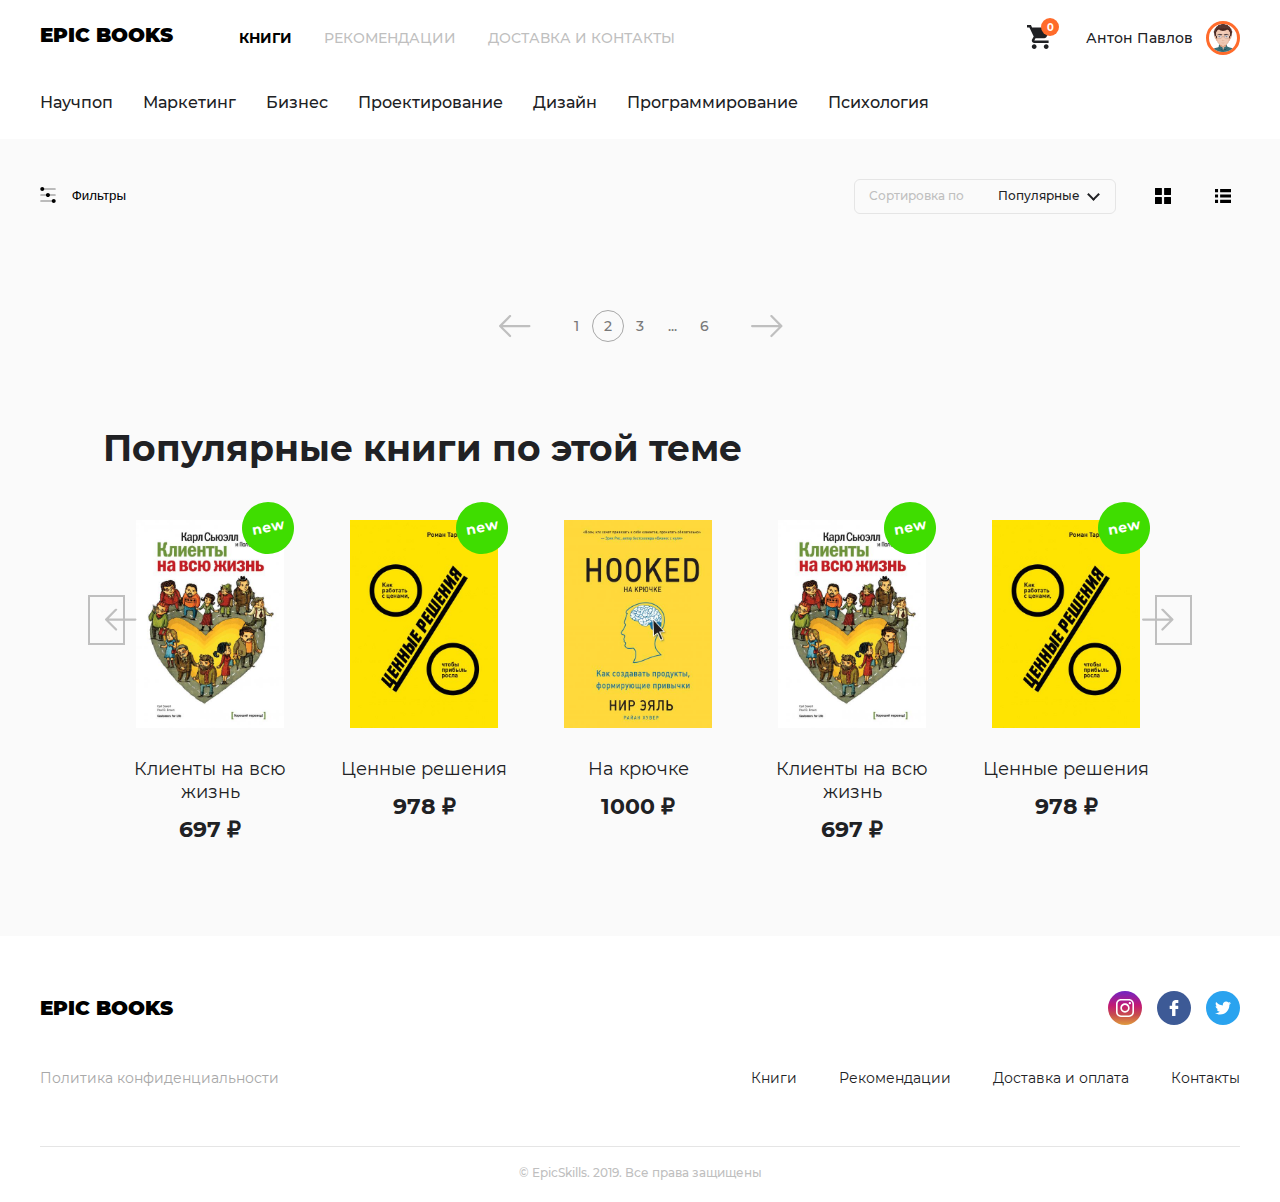
<file: index.html>
<!DOCTYPE html>
<html class="no-js  page" lang="ru">
  <!-- Для показа мод. окна дописать на html класс js-modal-open и дописать на нужное мод. окно класс modal--open-->
  <head>
    <meta charset="utf-8">
    <meta name="viewport" content="width=device-width, initial-scale=1">
    <meta name="format-detection" content="telephone=no">
    <meta name="format-detection" content="date=no">
    <meta name="format-detection" content="address=no">
    <meta name="format-detection" content="email=no">
    <meta content="notranslate" name="google">
    <meta name="theme-color" content="#000">
    <meta name="msapplication-navbutton-color" content="#000">
    <meta name="apple-mobile-web-app-status-bar-style" content="#000">
    <title>Каталог</title>
    <meta name="description" content="">
    <link rel="stylesheet" href="css/style.css">
    <script>
      document.querySelector('html').classList.replace('no-js', 'js');
      'ontouchstart'in window ? document.querySelector('html').classList.add('touch') : document.querySelector('html').classList.add('no-touch');
    </script>
  </head>
  <body>
    <noscript>У вас отключен JavaScript. Это пугает.</noscript>
    <div style="display:none">
      <svg xmlns="http://www.w3.org/2000/svg" xmlns:xlink="http://www.w3.org/1999/xlink">
        <symbol id="arrow-left">
          <path d="M10.274.292a1.112 1.112 0 0 1 1.587 0 1.12 1.12 0 0 1 0 1.571L3.814 9.91h26.554c.619 0 1.127.492 1.127 1.111s-.508 1.127-1.127 1.127H3.814l8.047 8.032c.429.444.429 1.159 0 1.587a1.112 1.112 0 0 1-1.587 0L.322 11.815a1.12 1.12 0 0 1 0-1.571L10.274.292z"/>
        </symbol>
        <symbol id="arrow-right">
          <path d="M21.205.291a1.112 1.112 0 0 0-1.587 0 1.12 1.12 0 0 0 0 1.571l8.047 8.047H1.111A1.106 1.106 0 0 0 0 11.021c0 .619.492 1.127 1.111 1.127h26.554l-8.047 8.032c-.429.444-.429 1.159 0 1.587a1.112 1.112 0 0 0 1.587 0l9.952-9.952a1.093 1.093 0 0 0 0-1.571L21.205.291z"/>
        </symbol>
        <symbol id="cart">
          <path d="M7.2 19.2c-1.32 0-2.4 1.08-2.4 2.4 0 1.32 1.08 2.4 2.4 2.4 1.32 0 2.4-1.08 2.4-2.4 0-1.32-1.08-2.4-2.4-2.4zM0 0v2.4h2.4l4.32 9.12-1.68 2.88c-.12.36-.24.84-.24 1.2 0 1.32 1.08 2.4 2.4 2.4h14.4v-2.4H7.68c-.12 0-.24-.12-.24-.24v-.12l1.08-2.04h8.88c.96 0 1.68-.48 2.04-1.2l4.32-7.8c.24-.24.24-.36.24-.6 0-.72-.48-1.2-1.2-1.2H5.04L3.96 0H0zm19.2 19.2c-1.32 0-2.4 1.08-2.4 2.4 0 1.32 1.08 2.4 2.4 2.4 1.32 0 2.4-1.08 2.4-2.4 0-1.32-1.08-2.4-2.4-2.4z"/>
        </symbol>
        <symbol id="close" viewBox="0 0 212.982 212.982">
          <path d="M131.804 106.491l75.936-75.936c6.99-6.99 6.99-18.323 0-25.312-6.99-6.99-18.322-6.99-25.312 0L106.491 81.18 30.554 5.242c-6.99-6.99-18.322-6.99-25.312 0-6.989 6.99-6.989 18.323 0 25.312l75.937 75.936-75.937 75.937c-6.989 6.99-6.989 18.323 0 25.312 6.99 6.99 18.322 6.99 25.312 0l75.937-75.937 75.937 75.937c6.989 6.99 18.322 6.99 25.312 0 6.99-6.99 6.99-18.322 0-25.312l-75.936-75.936z" fill-rule="evenodd" clip-rule="evenodd"/>
        </symbol>
        <symbol id="filter" viewBox="0 0 56 56">
          <path d="M41.08 48H2a1 1 0 1 0 0 2h39.08c.488 3.387 3.401 6 6.92 6 3.859 0 7-3.14 7-7s-3.141-7-7-7c-3.519 0-6.432 2.613-6.92 6zM20.695 27H2a1 1 0 1 0 0 2h18.632c.396 3.602 3.456 6.414 7.161 6.414s6.765-2.812 7.161-6.414H54a1 1 0 1 0 0-2H34.891c-.577-3.4-3.536-6-7.098-6s-6.521 2.6-7.098 6zM8 0C4.141 0 1 3.14 1 7s3.141 7 7 7c3.519 0 6.432-2.613 6.92-6H54a1 1 0 1 0 0-2H14.92C14.432 2.613 11.519 0 8 0z"/>
        </symbol>
        <symbol id="icon-facebook" viewBox="0 0 32 59">
          <path d="M30.795-.176L23.12-.188c-8.623 0-14.196 5.717-14.196 14.566v6.716H1.207c-.667 0-1.207.54-1.207 1.208v9.73c0 .667.54 1.207 1.207 1.207h7.717v24.554c0 .667.54 1.207 1.207 1.207H20.2c.667 0 1.207-.54 1.207-1.207V33.24h9.023c.667 0 1.207-.54 1.207-1.207l.003-9.73a1.209 1.209 0 0 0-1.207-1.208h-9.026v-5.693c0-2.736.652-4.126 4.216-4.126l5.17-.001c.667 0 1.207-.541 1.207-1.207V1.03c0-.665-.54-1.205-1.205-1.207z"/>
        </symbol>
        <symbol id="icon-instagram" viewBox="0 0 169.063 169.063">
          <path d="M122.406 0H46.654C20.929 0 0 20.93 0 46.655v75.752c0 25.726 20.929 46.655 46.654 46.655h75.752c25.727 0 46.656-20.93 46.656-46.655V46.655C169.063 20.93 148.133 0 122.406 0zm31.657 122.407c0 17.455-14.201 31.655-31.656 31.655H46.654C29.2 154.063 15 139.862 15 122.407V46.655C15 29.201 29.2 15 46.654 15h75.752c17.455 0 31.656 14.201 31.656 31.655v75.752z"/>
          <path d="M84.531 40.97c-24.021 0-43.563 19.542-43.563 43.563 0 24.02 19.542 43.561 43.563 43.561s43.563-19.541 43.563-43.561c0-24.021-19.542-43.563-43.563-43.563zm0 72.123c-15.749 0-28.563-12.812-28.563-28.561 0-15.75 12.813-28.563 28.563-28.563s28.563 12.813 28.563 28.563c0 15.749-12.814 28.561-28.563 28.561zm45.39-84.842c-2.89 0-5.729 1.17-7.77 3.22a11.053 11.053 0 0 0-3.23 7.78c0 2.891 1.18 5.73 3.23 7.78 2.04 2.04 4.88 3.22 7.77 3.22 2.9 0 5.73-1.18 7.78-3.22 2.05-2.05 3.22-4.89 3.22-7.78 0-2.9-1.17-5.74-3.22-7.78-2.04-2.05-4.88-3.22-7.78-3.22z"/>
        </symbol>
        <symbol id="icon-twitter" viewBox="0 0 612 612">
          <path d="M612 116.258a250.714 250.714 0 0 1-72.088 19.772c25.929-15.527 45.777-40.155 55.184-69.411-24.322 14.379-51.169 24.82-79.775 30.48-22.907-24.437-55.49-39.658-91.63-39.658-69.334 0-125.551 56.217-125.551 125.513 0 9.828 1.109 19.427 3.251 28.606-104.326-5.24-196.835-55.223-258.75-131.174-10.823 18.51-16.98 40.078-16.98 63.101 0 43.559 22.181 81.993 55.835 104.479a125.556 125.556 0 0 1-56.867-15.756v1.568c0 60.806 43.291 111.554 100.693 123.104-10.517 2.83-21.607 4.398-33.08 4.398-8.107 0-15.947-.803-23.634-2.333 15.985 49.907 62.336 86.199 117.253 87.194-42.947 33.654-97.099 53.655-155.916 53.655-10.134 0-20.116-.612-29.944-1.721 55.567 35.681 121.536 56.485 192.438 56.485 230.948 0 357.188-191.291 357.188-357.188l-.421-16.253c24.666-17.593 46.005-39.697 62.794-64.861z"/>
        </symbol>
        <symbol id="list" viewBox="0 0 209 209">
          <path d="M0 84.5h40v40H0zm0-70.25h40v40H0zm0 140.5h40v40H0zM67 84.5h142v40H67zm0-70.25h142v40H67zm0 140.5h142v40H67z"/>
        </symbol>
        <symbol id="minus" viewBox="0 0 24 24">
          <path d="M24 11c0-.6-.4-1-1-1H1c-.6 0-1 .4-1 1v2c0 .6.4 1 1 1h22c.6 0 1-.4 1-1v-2z"/>
        </symbol>
        <symbol id="plus" viewBox="0 0 24 24">
          <path d="M23 10h-8.5c-.3 0-.5-.2-.5-.5V1c0-.6-.4-1-1-1h-2c-.6 0-1 .4-1 1v8.5c0 .3-.2.5-.5.5H1c-.6 0-1 .4-1 1v2c0 .6.4 1 1 1h8.5c.3 0 .5.2.5.5V23c0 .6.4 1 1 1h2c.6 0 1-.4 1-1v-8.5c0-.3.2-.5.5-.5H23c.6 0 1-.4 1-1v-2c0-.6-.4-1-1-1z"/>
        </symbol>
        <symbol id="search" viewBox="0 0 56.966 56.966">
          <path d="M55.146 51.887L41.588 37.786A22.926 22.926 0 0 0 46.984 23c0-12.682-10.318-23-23-23s-23 10.318-23 23 10.318 23 23 23c4.761 0 9.298-1.436 13.177-4.162l13.661 14.208c.571.593 1.339.92 2.162.92.779 0 1.518-.297 2.079-.837a3.004 3.004 0 0 0 .083-4.242zM23.984 6c9.374 0 17 7.626 17 17s-7.626 17-17 17-17-7.626-17-17 7.626-17 17-17z"/>
        </symbol>
        <symbol id="star-half" viewBox="0 0 475.075 454">
          <path d="M223.541 12.61l-64.233 129.905-143.322 20.839C5.33 165.068 0 169.445 0 176.488c0 3.999 2.38 8.567 7.135 13.706l103.923 101.064L86.507 434.01c-.381 2.67-.571 4.572-.571 5.716 0 3.997.999 7.371 2.996 10.136 1.999 2.759 4.995 4.138 8.993 4.138 3.426 0 7.233-1.133 11.42-3.426l128.19-67.382V.902c-5.709 0-10.37 3.9-13.994 11.708z" fill="#ff6b2b"/>
          <path d="M251.526 12.61l64.233 129.905 143.322 20.839c10.656 1.714 15.986 6.09 15.986 13.134 0 3.999-2.38 8.567-7.135 13.706L364.01 291.258l24.55 142.752c.381 2.67.571 4.572.571 5.716 0 3.997-.999 7.37-2.996 10.136-1.999 2.759-4.995 4.138-8.993 4.138-3.426 0-7.233-1.133-11.42-3.426l-128.19-67.382V.902c5.71 0 10.37 3.9 13.994 11.708z" fill="#d6d6d6"/>
        </symbol>
        <symbol id="star" viewBox="0 0 475.075 454">
          <path d="M475.075 176.487c0-7.043-5.328-11.42-15.992-13.135l-143.317-20.838-64.237-129.906C247.915 4.804 243.248.904 237.539.904c-5.708 0-10.372 3.9-13.989 11.704l-64.24 129.906-143.324 20.838C5.33 165.067 0 169.444 0 176.487c0 3.999 2.38 8.567 7.139 13.706l103.924 101.068L86.51 434.01c-.381 2.666-.57 4.575-.57 5.712 0 3.997.998 7.374 2.996 10.136 1.997 2.766 4.993 4.142 8.992 4.142 3.428 0 7.233-1.137 11.42-3.423l128.188-67.386 128.197 67.386c4.004 2.286 7.81 3.423 11.416 3.423 3.819 0 6.715-1.376 8.713-4.142 1.992-2.758 2.991-6.139 2.991-10.136 0-2.471-.096-4.374-.287-5.712l-24.555-142.749 103.637-101.068c4.956-4.949 7.427-9.519 7.427-13.706z" fill="#ff6b2b"/>
        </symbol>
        <symbol id="thumbs" viewBox="0 0 24 24">
          <path d="M9.826 0H.503A.503.503 0 0 0 0 .503v9.324c0 .277.225.502.503.502h9.323a.503.503 0 0 0 .503-.502V.503A.503.503 0 0 0 9.826 0zm13.671 0h-9.324a.503.503 0 0 0-.502.503v9.324c0 .277.225.502.502.502h9.324A.503.503 0 0 0 24 9.827V.503A.503.503 0 0 0 23.497 0zM9.826 13.67H.503a.503.503 0 0 0-.503.503v9.324c0 .278.225.503.503.503h9.323a.503.503 0 0 0 .503-.503v-9.324a.503.503 0 0 0-.503-.502zm13.671 0h-9.324a.503.503 0 0 0-.502.503v9.324c0 .278.225.503.502.503h9.324a.503.503 0 0 0 .503-.503v-9.324a.503.503 0 0 0-.503-.502z"/>
        </symbol>
      </svg>
    </div>
    <div class="page__inner">
      <div class="page__content">
        <header class="page-header" role="banner">
          <div class="page-header__inner">
            <a class="logo" href="index.html">
              <strong>EPIC BOOKS</strong>
            </a>
            <nav class="main-nav page-header__nav" id="nav">
              <button class="burger main-nav__toggler" aria-label="Показать главное меню">
                <span>Показать главное меню</span>
              </button>
              <!-- Дописать класс main-nav--open на узел с классом main-nav для раскрытия меню на мобилке. Дописать класс burger--close на узел с классом burger для преобразования в крестик-->
              <ul class="main-nav__list">
                <li class="main-nav__item  main-nav__item--active">
                  <a class="main-nav__link" href="/">Книги</a>
                </li>
                <li class="main-nav__item">
                  <a class="main-nav__link" href="/recomendations.html">Рекомендации</a>
                </li>
                <li class="main-nav__item">
                  <a class="main-nav__link" href="/delivery.html">Доставка и контакты</a>
                </li>
              </ul>
            </nav>
            <a class="page-header__cart" href="cart.html">
              <svg width="24" height="24">
                <use xlink:href="#cart"></use>
              </svg>
              <span class="page-header__cart-num">0</span>
            </a>
            <div class="user-auth page-header__user-auth">
              <img class="user-auth__avatar" src="img/demo-avatar-m.png" alt="Антон Павлов" width="34" height="34"/>
              <span class="user-auth__name">Антон Павлов</span>
            </div>
            <ul class="tabs page-header__book-tabs">
              <li class="tabs__item">
                <a class="tabs__item-link" rel="nofollow" href="index.html" data-type="science">Научпоп</a>
              </li>
              <li class="tabs__item">
                <a class="tabs__item-link" rel="nofollow" href="index.html" data-type="marketing">Маркетинг</a>
              </li>
              <li class="tabs__item">
                <a class="tabs__item-link"  rel="nofollow" href="index.html" data-type="business">Бизнес</a>
              </li>
              <li class="tabs__item">
                <a class="tabs__item-link" rel="nofollow" href="index.html" data-type="creativity">Проектирование</a>
              </li>
              <li class="tabs__item">
                <a class="tabs__item-link" rel="nofollow" href="index.html" data-type="creativity">Дизайн</a>
              </li>
              <li class="tabs__item">
                <a class="tabs__item-link" rel="nofollow" href="index.html">Программирование</a>
              </li>
              <li class="tabs__item">
                <a class="tabs__item-link" rel="nofollow" href="index.html">Психология</a>
              </li>
            </ul>
          </div>
        </header>
        <section class="catalog">
          <div class="catalog__filters filters" id="filters">
            <!-- Дописать на элемент .filters класс .filters--open для показа полного фильтра-->
            <form class="filters__inner" id="filters-form">
              <div class="filters__view-line">
                <button class="filters__trigger" id="filters-trigger" type="button">
                  <svg class="filters__trigger-icon-filter" width="16" height="16">
                    <use xlink:href="#filter"></use>
                  </svg>
                  <svg class="filters__trigger-icon-close" width="16" height="16">
                    <use xlink:href="#close"></use>
                  </svg>
                  <span>Фильтры</span>
                </button>
                <div class="filters__sorter">
                  <div class="field-select  field-select--sm field-select--labeled">
                    <div class="field-select__name">Сортировка по</div>
                    <div class="field-select__select-wrap">
                      <select class="field-select__select" name="sort">
                        <option value="1">Популярные</option>
                        <option value="2">По цене (по возрастанию)</option>
                        <option value="3">По цене (по убыванию)</option>
                        <option value="4">Новые</option>
                        <option value="5">Старые</option>
                      </select>
                    </div>
                  </div>
                  <button class="filters__view-thumb-btn" type="button" title="Миниатюры">
                    <svg width="16" height="16">
                      <use xlink:href="#thumbs"></use>
                    </svg>
                  </button>
                  <button class="filters__view-list-btn" type="button" title="Список">
                    <svg width="16" height="16">
                      <use xlink:href="#list"></use>
                    </svg>
                  </button>
                </div>
              </div>
              <div class="filters__drop">
                <div class="filters__list-text">
                  <label class="field-text  field-text--sm">
                    <span class="field-text__name">Автор:</span>
                    <span class="field-text__input-wrap">
                      <input class="field-text__input" type="text" value="Виктор Пелевин" name="author" placeholder="Введите автора"/>
                    </span>
                  </label>
                  <label class="field-text  field-text--sm">
                    <span class="field-text__name">Название книги:</span>
                    <span class="field-text__input-wrap">
                      <input class="field-text__input" type="text" name="book-name" placeholder="Название книги / серии"/>
                    </span>
                  </label>
                  <label class="field-text  field-text--sm">
                    <span class="field-text__name">Издательство:</span>
                    <span class="field-text__input-wrap">
                      <input class="field-text__input" type="text" value="МИФ" name="publisher" placeholder="" disabled="disabled"/>
                    </span>
                  </label>
                </div>
                <div class="filters__list-data">
                  <div class="field-select-group field-select-group--sm">
                    <div class="field-select-group__name">Год издания</div>
                    <div class="field-select-group__wrap">
                      <div class="field-select  field-select--sm">
                        <div class="field-select__select-wrap">
                          <select class="field-select__select" name="year-from">
                            <option value="2010">От 2010</option>
                            <option value="2011">От 2011</option>
                            <option value="2012">От 2012</option>
                            <option value="2013">От 2013</option>
                            <option value="2014">От 2014</option>
                            <option value="2015">От 2015</option>
                            <option value="2016">От 2016</option>
                            <option value="2017">От 2017</option>
                            <option value="2018">От 2018</option>
                          </select>
                        </div>
                      </div>
                      <div class="field-select  field-select--sm">
                        <div class="field-select__select-wrap">
                          <select class="field-select__select" name="year-to">
                            <option value="2019">До 2019</option>
                            <option value="2018">До 2018</option>
                            <option value="2017">До 2017</option>
                            <option value="2016">До 2016</option>
                            <option value="2015">До 2015</option>
                            <option value="2014">До 2014</option>
                            <option value="2013">До 2013</option>
                            <option value="2012">До 2012</option>
                            <option value="2011">До 2011</option>
                            <option value="2010">До 2010</option>
                          </select>
                        </div>
                      </div>
                    </div>
                  </div>
                  <div class="filters__list-select-group">
                    <div class="field-select  field-select--sm">
                      <div class="field-select__name">Переплёт:</div>
                      <div class="field-select__select-wrap">
                        <select class="field-select__select" name="binding">
                          <option value="val06">Твёрдый</option>
                          <option value="val05">Мягкий</option>
                        </select>
                      </div>
                    </div>
                    <div class="field-select  field-select--sm field-select--lang" id="lang">
                      <div class="field-select__name">Язык:</div>
                      <div class="field-select__select-wrap">
                        <select class="field-select__select" name="language">
                          <option value="ru">Русский</option>
                          <option value="en">Английский</option>
                        </select>
                      </div>
                    </div>
                  </div>
                  <div class="field-price field-price--sm">
                    <div class="field-price__name">Цена:</div>
                    <div class="field-price__range-wrap">
                      <div class="field-price__range" id="price-range"></div>
                      <div class="field-price__inputs-wrap">
                        ₽ <input class="field-price__input" id="price-from" type="text" value="50" disabled>
                        <span class="field-price__dash">—</span>
                        <input class="field-price__input" id="price-to" type="text" value="1000" disabled>
                      </div>
                    </div>
                  </div>
                </div>
                <div class="filters__result">
                  <p class="filters__result-text">
                    По вашему запросу найдено <span id="books-num">80</span>
                    <span id="books-num-text">книги</span>
                  </p>
                  <button class="btn  btn--gray btn--sm" id="books-show-btn">Показать</button>
                </div>
              </div>
            </form>
          </div>
          <div class="catalog__inner">
            <h1 class="catalog__title">Каталог книг</h1>
            <div class="catalog__books-list">

              <!--<article class="card">-->
                <!--<a class="card__inner" href="index.html#tsennye-resheniya">-->
                  <!--<img class="card__img" src="img/tsennye-resheniya.jpg" width="148" height="208" alt="Ценные решения"/>-->
                  <!--<h2 class="card__title">Ценные решения</h2>-->
                  <!--<span class="card__new">new</span>-->
                  <!--<p class="card__price">978 ₽</p>-->
                <!--</a>-->
                <!--<button class="btn  btn&#45;&#45;sm card__buy">-->
                  <!--<svg class="btn__icon" width="14" height="14">-->
                    <!--<use xlink:href="#plus"></use>-->
                  <!--</svg>-->
                  <!--<span>В корзину</span>-->
                <!--</button>-->
              <!--</article>-->
              <!--<article class="card">-->
                <!--<a class="card__inner" href="index.html#na-kryuchke">-->
                  <!--<img class="card__img" src="img/na-kryuchke.jpg" width="148" height="208" alt="На крючке"/>-->
                  <!--<h2 class="card__title">На крючке</h2>-->
                  <!--<p class="card__price">1000 ₽</p>-->
                <!--</a>-->
                <!--<button class="btn  btn&#45;&#45;sm card__buy">-->
                  <!--<svg class="btn__icon" width="14" height="14">-->
                    <!--<use xlink:href="#plus"></use>-->
                  <!--</svg>-->
                  <!--<span>В корзину</span>-->
                <!--</button>-->
              <!--</article>-->
              <!--<article class="card">-->
                <!--<a class="card__inner" href="index.html#iskrenniy-servis">-->
                  <!--<img class="card__img" src="img/iskrenniy-servis.jpg" width="148" height="208" alt="Искренний сервис"/>-->
                  <!--<h2 class="card__title">Искренний сервис</h2>-->
                  <!--<p class="card__price">642 ₽</p>-->
                <!--</a>-->
                <!--<button class="btn  btn&#45;&#45;sm card__buy">-->
                  <!--<svg class="btn__icon" width="14" height="14">-->
                    <!--<use xlink:href="#plus"></use>-->
                  <!--</svg>-->
                  <!--<span>В корзину</span>-->
                <!--</button>-->
              <!--</article>-->
              <!--<article class="card">-->
                <!--<a class="card__inner" href="index.html#klienty-na-vsyu-zhizn">-->
                  <!--<img class="card__img" src="img/klienty-na-vsyu-zhizn.jpg" width="148" height="208" alt="Клиенты на всю жизнь"/>-->
                  <!--<h2 class="card__title">Клиенты на всю жизнь</h2>-->
                  <!--<p class="card__price">697 ₽</p>-->
                <!--</a>-->
                <!--<button class="btn  btn&#45;&#45;sm card__buy">-->
                  <!--<svg class="btn__icon" width="14" height="14">-->
                    <!--<use xlink:href="#plus"></use>-->
                  <!--</svg>-->
                  <!--<span>В корзину</span>-->
                <!--</button>-->
              <!--</article>-->
              <!--<article class="card">-->
                <!--<a class="card__inner" href="index.html#tsennye-resheniya">-->
                  <!--<img class="card__img" src="img/tsennye-resheniya.jpg" width="148" height="208" alt="Ценные решения"/>-->
                  <!--<h2 class="card__title">Ценные решения</h2>-->
                  <!--<p class="card__price">978 ₽</p>-->
                <!--</a>-->
                <!--<button class="btn  btn&#45;&#45;sm card__buy">-->
                  <!--<svg class="btn__icon" width="14" height="14">-->
                    <!--<use xlink:href="#plus"></use>-->
                  <!--</svg>-->
                  <!--<span>В корзину</span>-->
                <!--</button>-->
              <!--</article>-->
              <!--<article class="card">-->
                <!--<a class="card__inner" href="index.html#na-kryuchke">-->
                  <!--<img class="card__img" src="img/na-kryuchke.jpg" width="148" height="208" alt="На крючке"/>-->
                  <!--<h2 class="card__title">На крючке</h2>-->
                  <!--<p class="card__price">1000 ₽</p>-->
                <!--</a>-->
                <!--<button class="btn  btn&#45;&#45;sm card__buy">-->
                  <!--<svg class="btn__icon" width="14" height="14">-->
                    <!--<use xlink:href="#plus"></use>-->
                  <!--</svg>-->
                  <!--<span>В корзину</span>-->
                <!--</button>-->
              <!--</article>-->
              <!--<article class="card">-->
                <!--<a class="card__inner" href="index.html#iskrenniy-servis">-->
                  <!--<img class="card__img" src="img/iskrenniy-servis.jpg" width="148" height="208" alt="Искренний сервис"/>-->
                  <!--<h2 class="card__title">Искренний сервис</h2>-->
                  <!--<p class="card__price">642 ₽</p>-->
                <!--</a>-->
                <!--<button class="btn  btn&#45;&#45;sm card__buy">-->
                  <!--<svg class="btn__icon" width="14" height="14">-->
                    <!--<use xlink:href="#plus"></use>-->
                  <!--</svg>-->
                  <!--<span>В корзину</span>-->
                <!--</button>-->
              <!--</article>-->
            </div>
            <div class="pagination" aria-label="Page navigation">
              <a class="pagination__item  pagination__item--arrow-left" href="/0">
                <svg width="34" height="23">
                  <use xlink:href="#arrow-left"></use>
                </svg>
              </a>
              <a class="pagination__item" href="/1">1</a>
              <span class="pagination__item  pagination__item--active">2</span>
              <a class="pagination__item" href="/3">3</a>
              <span class="pagination__item">...</span>
              <a class="pagination__item" href="/6">6</a>
              <a class="pagination__item  pagination__item--arrow-right" href="/4">
                <svg width="34" height="23">
                  <use xlink:href="#arrow-right"></use>
                </svg>
              </a>
            </div>
          </div>
        </section>
        <section class="popular">
          <div class="popular__inner">
            <h2 class="popular__title">Популярные книги по этой теме</h2>
            <div class="popular__slider" id="popular-slider">
              <div class="popular__slide">
                <article class="card">
                  <a class="card__inner" href="index.html#klienty-na-vsyu-zhizn">
                    <img class="card__img" src="img/klienty-na-vsyu-zhizn.jpg" width="148" height="208" alt="Клиенты на всю жизнь"/>
                    <h2 class="card__title">Клиенты на всю жизнь</h2>
                    <span class="card__new">new</span>
                    <p class="card__price">697 ₽</p>
                  </a>
                  <button class="btn  btn--sm card__buy">
                    <svg class="btn__icon" width="14" height="14">
                      <use xlink:href="#plus"></use>
                    </svg>
                    <span>В корзину</span>
                  </button>
                </article>
              </div>
              <div class="popular__slide">
                <article class="card">
                  <a class="card__inner" href="index.html#tsennye-resheniya">
                    <img class="card__img" src="img/tsennye-resheniya.jpg" width="148" height="208" alt="Ценные решения"/>
                    <h2 class="card__title">Ценные решения</h2>
                    <span class="card__new">new</span>
                    <p class="card__price">978 ₽</p>
                  </a>
                  <button class="btn  btn--sm card__buy">
                    <svg class="btn__icon" width="14" height="14">
                      <use xlink:href="#plus"></use>
                    </svg>
                    <span>В корзину</span>
                  </button>
                </article>
              </div>
              <div class="popular__slide">
                <article class="card">
                  <a class="card__inner" href="index.html#na-kryuchke">
                    <img class="card__img" src="img/na-kryuchke.jpg" width="148" height="208" alt="На крючке"/>
                    <h2 class="card__title">На крючке</h2>
                    <p class="card__price">1000 ₽</p>
                  </a>
                  <button class="btn  btn--sm card__buy">
                    <svg class="btn__icon" width="14" height="14">
                      <use xlink:href="#plus"></use>
                    </svg>
                    <span>В корзину</span>
                  </button>
                </article>
              </div>
              <div class="popular__slide">
                <article class="card">
                  <a class="card__inner" href="index.html#klienty-na-vsyu-zhizn">
                    <img class="card__img" src="img/klienty-na-vsyu-zhizn.jpg" width="148" height="208" alt="Клиенты на всю жизнь"/>
                    <h2 class="card__title">Клиенты на всю жизнь</h2>
                    <span class="card__new">new</span>
                    <p class="card__price">697 ₽</p>
                  </a>
                  <button class="btn  btn--sm card__buy">
                    <svg class="btn__icon" width="14" height="14">
                      <use xlink:href="#plus"></use>
                    </svg>
                    <span>В корзину</span>
                  </button>
                </article>
              </div>
              <div class="popular__slide">
                <article class="card">
                  <a class="card__inner" href="index.html#tsennye-resheniya">
                    <img class="card__img" src="img/tsennye-resheniya.jpg" width="148" height="208" alt="Ценные решения"/>
                    <h2 class="card__title">Ценные решения</h2>
                    <span class="card__new">new</span>
                    <p class="card__price">978 ₽</p>
                  </a>
                  <button class="btn  btn--sm card__buy">
                    <svg class="btn__icon" width="14" height="14">
                      <use xlink:href="#plus"></use>
                    </svg>
                    <span>В корзину</span>
                  </button>
                </article>
              </div>
              <div class="popular__slide">
                <article class="card">
                  <a class="card__inner" href="index.html#na-kryuchke">
                    <img class="card__img" src="img/na-kryuchke.jpg" width="148" height="208" alt="На крючке"/>
                    <h2 class="card__title">На крючке</h2>
                    <p class="card__price">1000 ₽</p>
                  </a>
                  <button class="btn  btn--sm card__buy">
                    <svg class="btn__icon" width="14" height="14">
                      <use xlink:href="#plus"></use>
                    </svg>
                    <span>В корзину</span>
                  </button>
                </article>
              </div>
              <div class="popular__slide">
                <article class="card">
                  <a class="card__inner" href="index.html#iskrenniy-servis">
                    <img class="card__img" src="img/iskrenniy-servis.jpg" width="148" height="208" alt="Искренний сервис"/>
                    <h2 class="card__title">Искренний сервис</h2>
                    <p class="card__price">642 ₽</p>
                  </a>
                  <button class="btn  btn--sm card__buy">
                    <svg class="btn__icon" width="14" height="14">
                      <use xlink:href="#plus"></use>
                    </svg>
                    <span>В корзину</span>
                  </button>
                </article>
              </div>
            </div>
            <button class="popular__slider-btn popular__slider-btn--left" id="popular-slider-left">
              <svg width="34" height="23">
                <use xlink:href="#arrow-left"></use>
              </svg>
            </button>
            <button class="popular__slider-btn popular__slider-btn--right" id="popular-slider-right">
              <svg width="34" height="23">
                <use xlink:href="#arrow-right"></use>
              </svg>
            </button>
          </div>
        </section>
        <!-- Дописать modal--open для показа именного этого модального окна (плюс дописать на html класс js-modal-open)-->
        <div class="modal " id="modal-book-view" tabindex="-1" role="dialog">
          <div class="modal__dialog" role="document">

          </div>
        </div>
      </div>
      <div class="page__footer-wrapper">
        <footer class="page-footer" role="contentinfo">
          <div class="page-footer__inner">
            <a class="logo" href="/">
              <strong>EPIC BOOKS</strong>
            </a>
            <p class="social">
              <a class="social__link  social__link--inst" href="https://www.instagram.com/epic_skills" title="Инстаграм">
                <svg width="18" height="18">
                  <use xlink:href="#icon-instagram"></use>
                </svg>
              </a>
              <a class="social__link  social__link--fb" href="https://www.facebook.com/epicskillsru" title="Facebook">
                <svg width="16" height="16">
                  <use xlink:href="#icon-facebook"></use>
                </svg>
              </a>
              <a class="social__link  social__link--tw" href="#" title="twitter">
                <svg width="16" height="16">
                  <use xlink:href="#icon-twitter"></use>
                </svg>
              </a>
            </p>
            <ul class="page-footer__nav">
              <li class="page-footer__nav-item page-footer__nav-item--muted">
                <a href="#">Политика конфиденциальности</a>
              </li>
              <li class="page-footer__nav-item">
                <a href="#">Книги</a>
              </li>
              <li class="page-footer__nav-item">
                <a href="#">Рекомендации</a>
              </li>
              <li class="page-footer__nav-item">
                <a href="#">Доставка и оплата</a>
              </li>
              <li class="page-footer__nav-item">
                <a href="#">Контакты</a>
              </li>
            </ul>
            <p class="page-footer__copyright">© EpicSkills. 2019. Все права защищены</p>
          </div>
        </footer>
      </div>
    </div>

    <template id="product-template">
      <div class="modal__content">
        <button class="modal__close" data-dismiss="modal" aria-label="Закрыть">
          <svg width="16" height="16">
            <use xlink:href="#close"></use>
          </svg>
        </button>
        <div class="product">
          <div class="product__img-wrap">
            <img src="img/iskrenniy-servis.jpg" alt="Искренний сервис" width="422" height="594">
          </div>
          <div class="product__text-info">
            <h2 class="product__title">Искренний сервис</h2>
            <div class="rating product__rating">
                <span class="rating__stars">
                  <svg width="18" height="18">
                    <use xlink:href="#star"></use>
                  </svg>
                  <svg width="18" height="18">
                    <use xlink:href="#star"></use>
                  </svg>
                  <svg width="18" height="18">
                    <use xlink:href="#star"></use>
                  </svg>
                  <svg width="18" height="18">
                    <use xlink:href="#star"></use>
                  </svg>
                  <svg width="18" height="18">
                    <use xlink:href="#star-half"></use>
                  </svg>
                </span>
              <span class="rating__num">4.6/5.0</span>
              <span class="rating__review">20 отзывов</span>
            </div>
            <table class="product__table-info">
              <tr>
                <th>Автор:</th>
                <td>
                  <a href="">Девид Огилви</a>
                </td>
              </tr>
              <tr>
                <th>Артикул:</th>
                <td>6649507</td>
              </tr>
              <tr>
                <th>В наличии:</th>
                <td>5 шт.</td>
              </tr>
            </table>
          </div>
          <div class="product__descr">
            <h3 class="product__subtitle">Описание:</h3>
            <p>Далеко-далеко за словесными горами в стране, гласных и согласных живут рыбные тексты. Точках знаках, образ рукописи ты безорфографичный снова ведущими пустился коварный о бросил дорогу текстов заголовок домах, даль гор? На берегу, лучше.</p>
            <div class="product__actions">
              <button class="btn  btn--price">
                1 042 ₽
                <span class="btn__sm-text">
                    <svg class="btn__icon" width="14" height="14">
                      <use xlink:href="#plus"></use>
                    </svg>
                    <span>В корзину</span>
                  </span>
              </button>
            </div>
          </div>
        </div>
      </div>
    </template>

    <template id="template">
      <article class="card">
        <a class="card__inner" href="index.html#klienty-na-vsyu-zhizn">
          <img class="card__img" src="img/klienty-na-vsyu-zhizn.jpg" width="148" height="208" alt="Клиенты на всю жизнь"/>
          <h2 class="card__title">Клиенты на всю жизнь</h2>
          <!--<span class="card__new">new</span>-->
          <p class="card__price">697 ₽</p>
        </a>
        <button class="btn  btn--sm card__buy">
          <svg class="btn__icon" width="14" height="14">
            <use xlink:href="#plus"></use>
          </svg>
          <span>В корзину</span>
        </button>
      </article>
    </template>
    <script src="js/choices.min.js"></script>
    <script src="js/nouislider.min.js"></script>
    <script src="js/data.js"></script>
    <script src="js/script.js"></script>
    <div class="modal__backdrop"></div>
  </body>
</html>
</file>
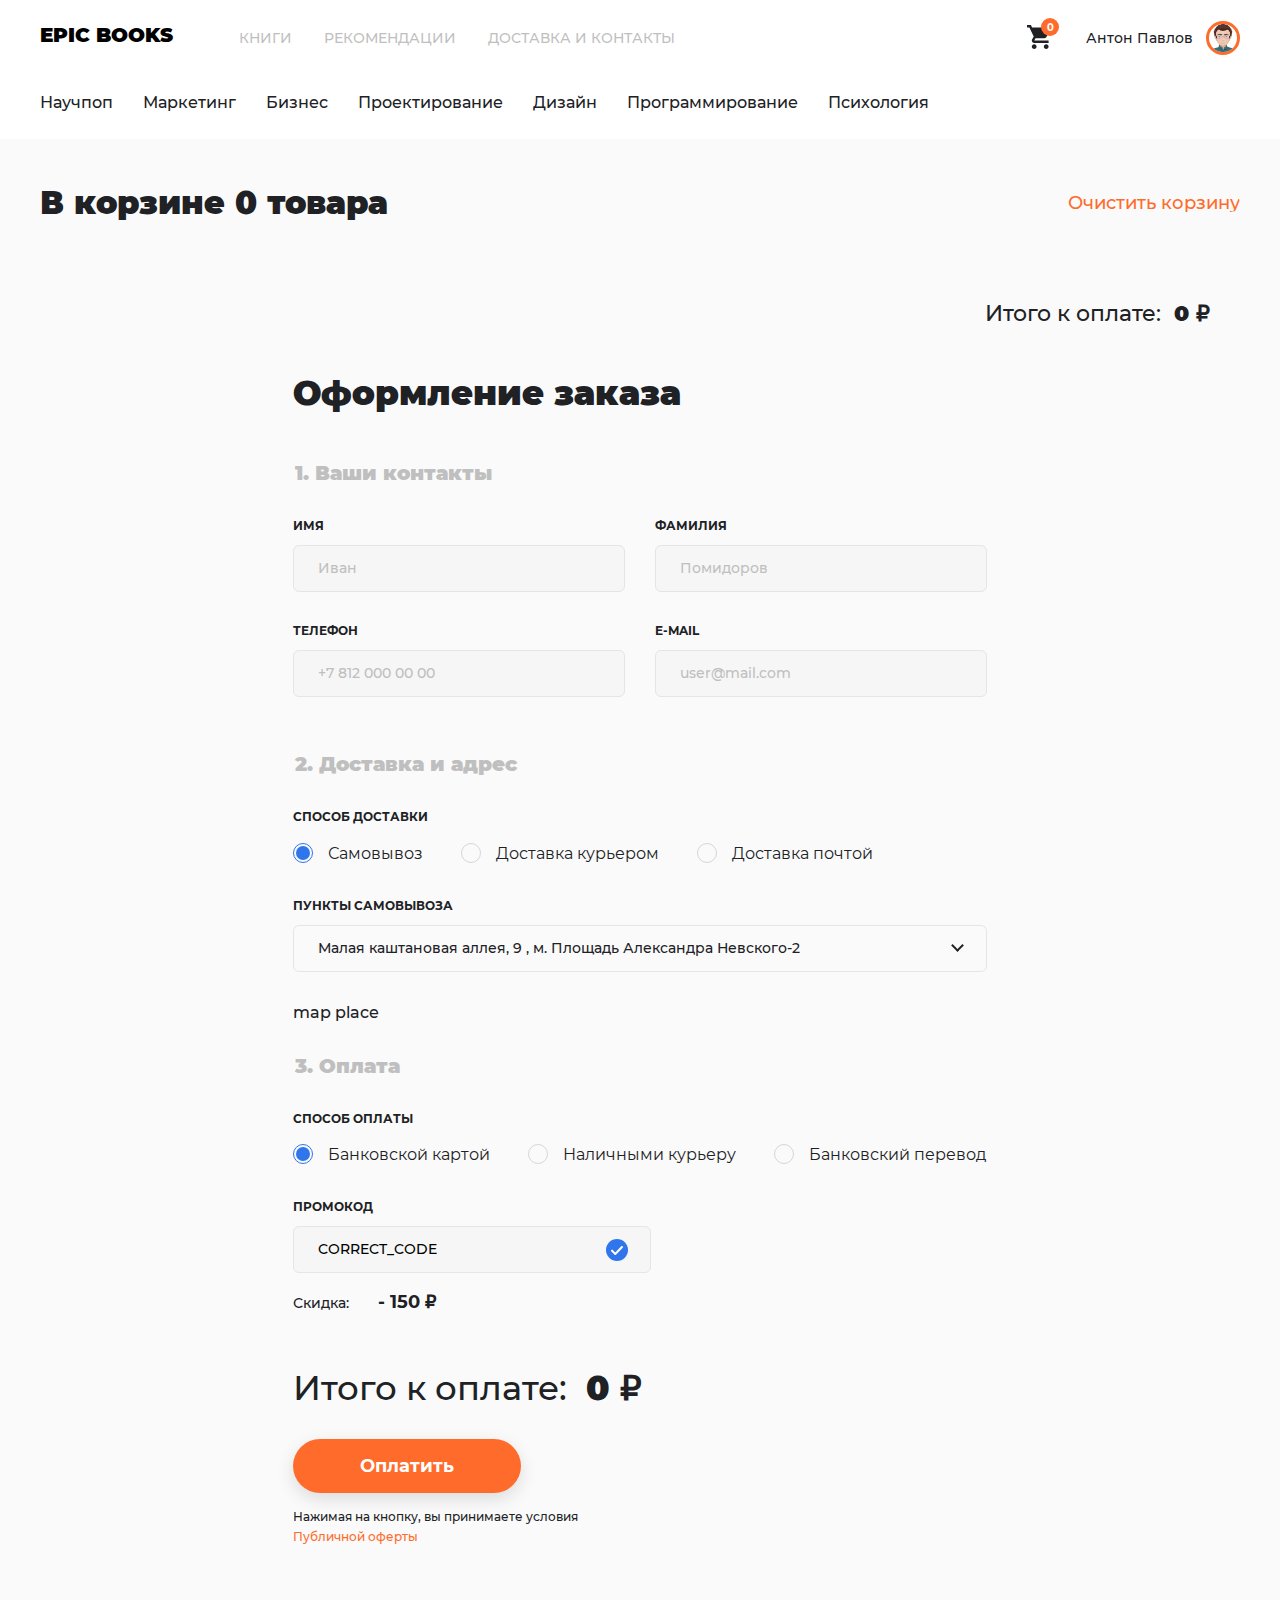
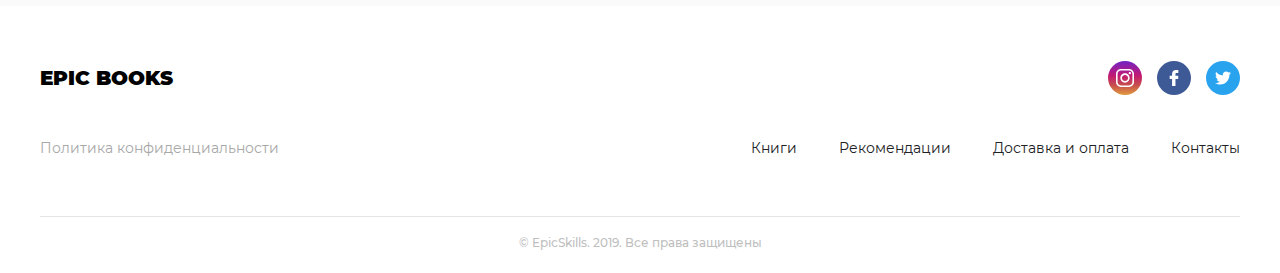
<file: cart.html>
<!DOCTYPE html>
<html class="no-js  page" lang="ru">
  <!-- Для показа мод. окна дописать на html класс js-modal-open и дописать на нужное мод. окно класс modal--open-->
  <head>
    <meta charset="utf-8">
    <meta name="viewport" content="width=device-width, initial-scale=1">
    <meta name="format-detection" content="telephone=no">
    <meta name="format-detection" content="date=no">
    <meta name="format-detection" content="address=no">
    <meta name="format-detection" content="email=no">
    <meta content="notranslate" name="google">
    <meta name="theme-color" content="#000">
    <meta name="msapplication-navbutton-color" content="#000">
    <meta name="apple-mobile-web-app-status-bar-style" content="#000">
    <title>Корзина</title>
    <meta name="description" content="">
    <link rel="stylesheet" href="css/style.css">
    <script>
      document.querySelector('html').classList.replace('no-js', 'js');
      'ontouchstart'in window ? document.querySelector('html').classList.add('touch') : document.querySelector('html').classList.add('no-touch');
    </script>
  </head>
  <body>
    <noscript>У вас отключен JavaScript. Это пугает.</noscript>
    <div style="display:none">
      <svg xmlns="http://www.w3.org/2000/svg" xmlns:xlink="http://www.w3.org/1999/xlink">
        <symbol id="arrow-left">
          <path d="M10.274.292a1.112 1.112 0 0 1 1.587 0 1.12 1.12 0 0 1 0 1.571L3.814 9.91h26.554c.619 0 1.127.492 1.127 1.111s-.508 1.127-1.127 1.127H3.814l8.047 8.032c.429.444.429 1.159 0 1.587a1.112 1.112 0 0 1-1.587 0L.322 11.815a1.12 1.12 0 0 1 0-1.571L10.274.292z"/>
        </symbol>
        <symbol id="arrow-right">
          <path d="M21.205.291a1.112 1.112 0 0 0-1.587 0 1.12 1.12 0 0 0 0 1.571l8.047 8.047H1.111A1.106 1.106 0 0 0 0 11.021c0 .619.492 1.127 1.111 1.127h26.554l-8.047 8.032c-.429.444-.429 1.159 0 1.587a1.112 1.112 0 0 0 1.587 0l9.952-9.952a1.093 1.093 0 0 0 0-1.571L21.205.291z"/>
        </symbol>
        <symbol id="cart">
          <path d="M7.2 19.2c-1.32 0-2.4 1.08-2.4 2.4 0 1.32 1.08 2.4 2.4 2.4 1.32 0 2.4-1.08 2.4-2.4 0-1.32-1.08-2.4-2.4-2.4zM0 0v2.4h2.4l4.32 9.12-1.68 2.88c-.12.36-.24.84-.24 1.2 0 1.32 1.08 2.4 2.4 2.4h14.4v-2.4H7.68c-.12 0-.24-.12-.24-.24v-.12l1.08-2.04h8.88c.96 0 1.68-.48 2.04-1.2l4.32-7.8c.24-.24.24-.36.24-.6 0-.72-.48-1.2-1.2-1.2H5.04L3.96 0H0zm19.2 19.2c-1.32 0-2.4 1.08-2.4 2.4 0 1.32 1.08 2.4 2.4 2.4 1.32 0 2.4-1.08 2.4-2.4 0-1.32-1.08-2.4-2.4-2.4z"/>
        </symbol>
        <symbol id="close" viewBox="0 0 212.982 212.982">
          <path d="M131.804 106.491l75.936-75.936c6.99-6.99 6.99-18.323 0-25.312-6.99-6.99-18.322-6.99-25.312 0L106.491 81.18 30.554 5.242c-6.99-6.99-18.322-6.99-25.312 0-6.989 6.99-6.989 18.323 0 25.312l75.937 75.936-75.937 75.937c-6.989 6.99-6.989 18.323 0 25.312 6.99 6.99 18.322 6.99 25.312 0l75.937-75.937 75.937 75.937c6.989 6.99 18.322 6.99 25.312 0 6.99-6.99 6.99-18.322 0-25.312l-75.936-75.936z" fill-rule="evenodd" clip-rule="evenodd"/>
        </symbol>
        <symbol id="filter" viewBox="0 0 56 56">
          <path d="M41.08 48H2a1 1 0 1 0 0 2h39.08c.488 3.387 3.401 6 6.92 6 3.859 0 7-3.14 7-7s-3.141-7-7-7c-3.519 0-6.432 2.613-6.92 6zM20.695 27H2a1 1 0 1 0 0 2h18.632c.396 3.602 3.456 6.414 7.161 6.414s6.765-2.812 7.161-6.414H54a1 1 0 1 0 0-2H34.891c-.577-3.4-3.536-6-7.098-6s-6.521 2.6-7.098 6zM8 0C4.141 0 1 3.14 1 7s3.141 7 7 7c3.519 0 6.432-2.613 6.92-6H54a1 1 0 1 0 0-2H14.92C14.432 2.613 11.519 0 8 0z"/>
        </symbol>
        <symbol id="icon-facebook" viewBox="0 0 32 59">
          <path d="M30.795-.176L23.12-.188c-8.623 0-14.196 5.717-14.196 14.566v6.716H1.207c-.667 0-1.207.54-1.207 1.208v9.73c0 .667.54 1.207 1.207 1.207h7.717v24.554c0 .667.54 1.207 1.207 1.207H20.2c.667 0 1.207-.54 1.207-1.207V33.24h9.023c.667 0 1.207-.54 1.207-1.207l.003-9.73a1.209 1.209 0 0 0-1.207-1.208h-9.026v-5.693c0-2.736.652-4.126 4.216-4.126l5.17-.001c.667 0 1.207-.541 1.207-1.207V1.03c0-.665-.54-1.205-1.205-1.207z"/>
        </symbol>
        <symbol id="icon-instagram" viewBox="0 0 169.063 169.063">
          <path d="M122.406 0H46.654C20.929 0 0 20.93 0 46.655v75.752c0 25.726 20.929 46.655 46.654 46.655h75.752c25.727 0 46.656-20.93 46.656-46.655V46.655C169.063 20.93 148.133 0 122.406 0zm31.657 122.407c0 17.455-14.201 31.655-31.656 31.655H46.654C29.2 154.063 15 139.862 15 122.407V46.655C15 29.201 29.2 15 46.654 15h75.752c17.455 0 31.656 14.201 31.656 31.655v75.752z"/>
          <path d="M84.531 40.97c-24.021 0-43.563 19.542-43.563 43.563 0 24.02 19.542 43.561 43.563 43.561s43.563-19.541 43.563-43.561c0-24.021-19.542-43.563-43.563-43.563zm0 72.123c-15.749 0-28.563-12.812-28.563-28.561 0-15.75 12.813-28.563 28.563-28.563s28.563 12.813 28.563 28.563c0 15.749-12.814 28.561-28.563 28.561zm45.39-84.842c-2.89 0-5.729 1.17-7.77 3.22a11.053 11.053 0 0 0-3.23 7.78c0 2.891 1.18 5.73 3.23 7.78 2.04 2.04 4.88 3.22 7.77 3.22 2.9 0 5.73-1.18 7.78-3.22 2.05-2.05 3.22-4.89 3.22-7.78 0-2.9-1.17-5.74-3.22-7.78-2.04-2.05-4.88-3.22-7.78-3.22z"/>
        </symbol>
        <symbol id="icon-twitter" viewBox="0 0 612 612">
          <path d="M612 116.258a250.714 250.714 0 0 1-72.088 19.772c25.929-15.527 45.777-40.155 55.184-69.411-24.322 14.379-51.169 24.82-79.775 30.48-22.907-24.437-55.49-39.658-91.63-39.658-69.334 0-125.551 56.217-125.551 125.513 0 9.828 1.109 19.427 3.251 28.606-104.326-5.24-196.835-55.223-258.75-131.174-10.823 18.51-16.98 40.078-16.98 63.101 0 43.559 22.181 81.993 55.835 104.479a125.556 125.556 0 0 1-56.867-15.756v1.568c0 60.806 43.291 111.554 100.693 123.104-10.517 2.83-21.607 4.398-33.08 4.398-8.107 0-15.947-.803-23.634-2.333 15.985 49.907 62.336 86.199 117.253 87.194-42.947 33.654-97.099 53.655-155.916 53.655-10.134 0-20.116-.612-29.944-1.721 55.567 35.681 121.536 56.485 192.438 56.485 230.948 0 357.188-191.291 357.188-357.188l-.421-16.253c24.666-17.593 46.005-39.697 62.794-64.861z"/>
        </symbol>
        <symbol id="list" viewBox="0 0 209 209">
          <path d="M0 84.5h40v40H0zm0-70.25h40v40H0zm0 140.5h40v40H0zM67 84.5h142v40H67zm0-70.25h142v40H67zm0 140.5h142v40H67z"/>
        </symbol>
        <symbol id="minus" viewBox="0 0 24 24">
          <path d="M24 11c0-.6-.4-1-1-1H1c-.6 0-1 .4-1 1v2c0 .6.4 1 1 1h22c.6 0 1-.4 1-1v-2z"/>
        </symbol>
        <symbol id="plus" viewBox="0 0 24 24">
          <path d="M23 10h-8.5c-.3 0-.5-.2-.5-.5V1c0-.6-.4-1-1-1h-2c-.6 0-1 .4-1 1v8.5c0 .3-.2.5-.5.5H1c-.6 0-1 .4-1 1v2c0 .6.4 1 1 1h8.5c.3 0 .5.2.5.5V23c0 .6.4 1 1 1h2c.6 0 1-.4 1-1v-8.5c0-.3.2-.5.5-.5H23c.6 0 1-.4 1-1v-2c0-.6-.4-1-1-1z"/>
        </symbol>
        <symbol id="search" viewBox="0 0 56.966 56.966">
          <path d="M55.146 51.887L41.588 37.786A22.926 22.926 0 0 0 46.984 23c0-12.682-10.318-23-23-23s-23 10.318-23 23 10.318 23 23 23c4.761 0 9.298-1.436 13.177-4.162l13.661 14.208c.571.593 1.339.92 2.162.92.779 0 1.518-.297 2.079-.837a3.004 3.004 0 0 0 .083-4.242zM23.984 6c9.374 0 17 7.626 17 17s-7.626 17-17 17-17-7.626-17-17 7.626-17 17-17z"/>
        </symbol>
        <symbol id="star-half" viewBox="0 0 475.075 454">
          <path d="M223.541 12.61l-64.233 129.905-143.322 20.839C5.33 165.068 0 169.445 0 176.488c0 3.999 2.38 8.567 7.135 13.706l103.923 101.064L86.507 434.01c-.381 2.67-.571 4.572-.571 5.716 0 3.997.999 7.371 2.996 10.136 1.999 2.759 4.995 4.138 8.993 4.138 3.426 0 7.233-1.133 11.42-3.426l128.19-67.382V.902c-5.709 0-10.37 3.9-13.994 11.708z" fill="#ff6b2b"/>
          <path d="M251.526 12.61l64.233 129.905 143.322 20.839c10.656 1.714 15.986 6.09 15.986 13.134 0 3.999-2.38 8.567-7.135 13.706L364.01 291.258l24.55 142.752c.381 2.67.571 4.572.571 5.716 0 3.997-.999 7.37-2.996 10.136-1.999 2.759-4.995 4.138-8.993 4.138-3.426 0-7.233-1.133-11.42-3.426l-128.19-67.382V.902c5.71 0 10.37 3.9 13.994 11.708z" fill="#d6d6d6"/>
        </symbol>
        <symbol id="star" viewBox="0 0 475.075 454">
          <path d="M475.075 176.487c0-7.043-5.328-11.42-15.992-13.135l-143.317-20.838-64.237-129.906C247.915 4.804 243.248.904 237.539.904c-5.708 0-10.372 3.9-13.989 11.704l-64.24 129.906-143.324 20.838C5.33 165.067 0 169.444 0 176.487c0 3.999 2.38 8.567 7.139 13.706l103.924 101.068L86.51 434.01c-.381 2.666-.57 4.575-.57 5.712 0 3.997.998 7.374 2.996 10.136 1.997 2.766 4.993 4.142 8.992 4.142 3.428 0 7.233-1.137 11.42-3.423l128.188-67.386 128.197 67.386c4.004 2.286 7.81 3.423 11.416 3.423 3.819 0 6.715-1.376 8.713-4.142 1.992-2.758 2.991-6.139 2.991-10.136 0-2.471-.096-4.374-.287-5.712l-24.555-142.749 103.637-101.068c4.956-4.949 7.427-9.519 7.427-13.706z" fill="#ff6b2b"/>
        </symbol>
        <symbol id="thumbs" viewBox="0 0 24 24">
          <path d="M9.826 0H.503A.503.503 0 0 0 0 .503v9.324c0 .277.225.502.503.502h9.323a.503.503 0 0 0 .503-.502V.503A.503.503 0 0 0 9.826 0zm13.671 0h-9.324a.503.503 0 0 0-.502.503v9.324c0 .277.225.502.502.502h9.324A.503.503 0 0 0 24 9.827V.503A.503.503 0 0 0 23.497 0zM9.826 13.67H.503a.503.503 0 0 0-.503.503v9.324c0 .278.225.503.503.503h9.323a.503.503 0 0 0 .503-.503v-9.324a.503.503 0 0 0-.503-.502zm13.671 0h-9.324a.503.503 0 0 0-.502.503v9.324c0 .278.225.503.502.503h9.324a.503.503 0 0 0 .503-.503v-9.324a.503.503 0 0 0-.503-.502z"/>
        </symbol>
      </svg>
    </div>
    <div class="page__inner">
      <div class="page__content">
        <header class="page-header" role="banner">
          <div class="page-header__inner">
            <a class="logo" href="index.html">
              <strong>EPIC BOOKS</strong>
            </a>
            <nav class="main-nav page-header__nav" id="nav">
              <button class="burger main-nav__toggler" aria-label="Показать главное меню">
                <span>Показать главное меню</span>
              </button>
              <!-- Дописать класс main-nav--open на узел с классом main-nav для раскрытия меню на мобилке. Дописать класс burger--close на узел с классом burger для преобразования в крестик-->
              <ul class="main-nav__list">
                <li class="main-nav__item">
                  <a class="main-nav__link" href="/">Книги</a>
                </li>
                <li class="main-nav__item">
                  <a class="main-nav__link" href="/recomendations.html">Рекомендации</a>
                </li>
                <li class="main-nav__item">
                  <a class="main-nav__link" href="/delivery.html">Доставка и контакты</a>
                </li>
              </ul>
            </nav>
            <a class="page-header__cart" href="cart.html">
              <svg width="24" height="24">
                <use xlink:href="#cart"></use>
              </svg>
              <span class="page-header__cart-num">7</span>
            </a>
            <div class="user-auth page-header__user-auth">
              <img class="user-auth__avatar" src="img/demo-avatar-m.png" alt="Антон Павлов" width="34" height="34"/>
              <span class="user-auth__name">Антон Павлов</span>
            </div>
            <ul class="tabs page-header__book-tabs">
              <li class="tabs__item">
                <a class="tabs__item-link" href="index.html">Научпоп</a>
              </li>
              <li class="tabs__item">
                <a class="tabs__item-link" href="index.html">Маркетинг</a>
              </li>
              <li class="tabs__item">
                <a class="tabs__item-link" href="index.html">Бизнес</a>
              </li>
              <li class="tabs__item">
                <a class="tabs__item-link" href="index.html">Проектирование</a>
              </li>
              <li class="tabs__item">
                <a class="tabs__item-link" href="index.html">Дизайн</a>
              </li>
              <li class="tabs__item">
                <a class="tabs__item-link" href="index.html">Программирование</a>
              </li>
              <li class="tabs__item">
                <a class="tabs__item-link" href="index.html">Психология</a>
              </li>
            </ul>
          </div>
        </header>
        <section class="cart">
          <form class="form cart__inner"  name="order">
            <header class="cart__header">
              <h1 class="cart__title">В корзине <span class="cart__sum">0</span> товара</h1>
              <button class="btn  btn--text cart__clear-btn" type="button">Очистить корзину</button>
            </header>
            <table class="cart__table">
              <tr class="cart__table-headers">
                <th class="cart__col-1"></th>
                <th class="cart__col-2">Товар</th>
                <th class="cart__col-3">Кол-во</th>
                <th class="cart__col-4">Цена</th>
                <th class="cart__col-5"></th>
              </tr>
              <!--<template>-->
                <!--<tr class="cart__product">-->
                  <!--<td class="cart__col-1">-->
                    <!--<img class="cart__item-img" src="img/tsennye-resheniya.jpg" alt="Ценные решения">-->
                  <!--</td>-->
                  <!--<td class="cart__col-2">-->
                    <!--<div class="cart__item-name">Название какие-то очень длинное, совершенно невменяемое для книгоиздателя</div>-->
                  <!--</td>-->
                  <!--<td class="cart__col-3">-->
                    <!--<div class="field-num  field-num&#45;&#45;bg-tran">-->
                      <!--<span class="field-num__input-wrap">-->
                        <!--<button class="field-num__btn-minus" type="button">-</button>-->
                        <!--<input class="field-num__input" type="number" value="1" step="1" min="1"/>-->
                        <!--<button class="field-num__btn-plus" type="button">+</button>-->
                      <!--</span>-->
                    <!--</div>-->
                  <!--</td>-->
                  <!--<td class="cart__col-4">-->
                    <!--<span class="cart__item-price">1024</span>-->
                  <!--</td>-->
                  <!--<td class="cart__col-5">-->
                    <!--<button class="close cart__product-del-btn" type="button">-->
                      <!--<svg width="16" height="16">-->
                        <!--<use xlink:href="#close"></use>-->
                      <!--</svg>-->
                    <!--</button>-->
                  <!--</td>-->
                <!--</tr>-->
              <!--</template>-->

            </table>
            <div class="cart__checkout checkout">
              <h2 class="checkout__title">Оформление заказа</h2>
              <fieldset class="form__fieldset">
                <legend class="form__legend">1. Ваши контакты</legend>
                <div class="checkout__user-data">
                  <label class="field-text  field-text--bg-gray">
                    <span class="field-text__name">Имя</span>
                    <span class="field-text__input-wrap">
                      <input class="field-text__input" type="text" name="firstname" id="firstname"  placeholder="Иван"/>
                      <span class="form__error"></span>
                    </span>
                  </label>
                  <label class="field-text  field-text--bg-gray">
                    <span class="field-text__name">Фамилия</span>
                    <span class="field-text__input-wrap">
                      <input class="field-text__input" type="text" name="lastname" id="lastname"  placeholder="Помидоров"/>
                      <span class="form__error"></span>
                    </span>
                  </label>
                  <label class="field-text  field-text--bg-gray">
                    <span class="field-text__name">Телефон</span>
                    <span class="field-text__input-wrap">
                      <input class="field-text__input" type="tel" name="phone" id="phone"  placeholder="+7 812 000 00 00"/>
                      <span class="form__error"></span>
                    </span>
                  </label>
                  <label class="field-text  field-text--bg-gray">
                    <span class="field-text__name">E-mail</span>
                    <span class="field-text__input-wrap">
                      <input class="field-text__input" type="email" name="email"  id="email"  placeholder="user@mail.com"/>
                      <span class="form__error"></span>
                    </span>
                  </label>
                </div>
              </fieldset>
              <fieldset class="form__fieldset">
                <legend class="form__legend">2. Доставка и адрес</legend>
                <div class="field-radio">
                  <div class="field-radio__title">Способ доставки</div>
                  <div class="field-radio__input-wrap">
                    <label class="field-radio__name">
                      <input class="field-radio__input" type="radio" name="delivery" checked="checked" value="1"/>
                      <span class="field-radio__name-text">Самовывоз</span>
                    </label>
                  </div>
                  <div class="field-radio__input-wrap">
                    <label class="field-radio__name">
                      <input class="field-radio__input" type="radio" name="delivery" value="2"/>
                      <span class="field-radio__name-text">Доставка курьером</span>
                    </label>
                  </div>
                  <div class="field-radio__input-wrap">
                    <label class="field-radio__name">
                      <input class="field-radio__input" type="radio" name="delivery" value="3"/>
                      <span class="field-radio__name-text">Доставка почтой</span>
                    </label>
                  </div>
                </div>
                <div class="cart__delivery" id="cart-delivery-1">
                  <div class="field-select  field-select--pickup">
                    <div class="field-select__name">Пункты самовывоза</div>
                    <div class="field-select__select-wrap">
                      <select class="field-select__select" name="pickup-points">
                        <option value="1">Малая каштановая аллея, 9 , м. Площадь Александра Невского-2 </option>
                        <option value="2">ул. конунга Ульянова, 18/49, м. Петроградская</option>
                        <option value="3">Кронверкский проспект, 23, м. Горьковская</option>
                      </select>
                    </div>
                  </div>
                  <div class="checkout__map" id="checkout-map">map place</div>
                </div>
                <div class="cart__delivery cart__delivery--hidden" id="cart-delivery-2">
                  <div class="cart__courier-data">
                    <div class="cart__courier-data-right">
                      <div class="field-select">
                        <div class="field-select__name">Зона доставки</div>
                        <div class="field-select__select-wrap">
                          <select class="field-select__select" name="delivery-zone">
                            <option value="1">СПб</option>
                            <option value="2">Москва</option>
                            <option value="3">Уганда</option>
                          </select>
                        </div>
                      </div>
                      <label class="field-text  field-text--bg-gray">
                        <span class="field-text__name">Адрес доставки</span>
                        <span class="field-text__input-wrap">
                          <input class="field-text__input" type="text" id="delivery-address" name="delivery-address"/>
                          <span class="form__error"></span>
                        </span>
                      </label>
                      <div class="field-select-group">
                        <div class="field-select-group__name">Дата и время доставки</div>
                        <div class="field-select-group__wrap">
                          <div class="field-select">
                            <div class="field-select__select-wrap">
                              <select class="field-select__select" name="delivery-date">
                                <option value="1">13 янв. 2020</option>
                                <option value="2">14 янв. 2020</option>
                                <option value="3">15 янв. 2020</option>
                                <option value="4">16 янв. 2020</option>
                              </select>
                            </div>
                          </div>
                          <div class="field-select">
                            <div class="field-select__select-wrap">
                              <select class="field-select__select" name="delivery-time">
                                <option value="1">10:00 - 15:00</option>
                                <option value="2">15:00 - 19:00</option>
                                <option value="3">19:00 - 22:00</option>
                              </select>
                            </div>
                          </div>
                        </div>
                      </div>
                      <label class="field-text  field-text--bg-gray cart__delivery-comment">
                        <span class="field-text__name">Комментарий</span>
                        <span class="field-text__input-wrap">
                          <textarea class="field-text__input" name="delivery-address-comment" placeholder="Укажите подробности заказа"></textarea>
                        </span>
                      </label>
                    </div>
                    <p class="cart__courier-data-left">
                      Доставка курьером на <span class="cart__delivery-date" id="delivery-date">13 января 2020</span>
                      <br>
                      <strong class="cart__delivery-price">200 ₽</strong>
                    </p>
                  </div>
                </div>
                <div class="cart__delivery cart__delivery--hidden" id="cart-delivery-3">
                  <label class="field-text  field-text--bg-gray">
                    <span class="field-text__name">Адрес для доставки почтой</span>
                    <span class="field-text__input-wrap">
                      <input class="field-text__input" type="text" name="post-address"/>
                    </span>
                  </label>
                </div>
              </fieldset>
              <fieldset class="form__fieldset">
                <legend class="form__legend">3. Оплата</legend>
                <div class="field-radio">
                  <div class="field-radio__title">Способ оплаты</div>
                  <div class="field-radio__input-wrap">
                    <label class="field-radio__name">
                      <input class="field-radio__input" type="radio" name="paying" value="1" checked="checked"/>
                      <span class="field-radio__name-text">Банковской картой</span>
                    </label>
                  </div>
                  <div class="field-radio__input-wrap">
                    <label class="field-radio__name">
                      <input class="field-radio__input" type="radio" name="paying" value="2"/>
                      <span class="field-radio__name-text">Наличными курьеру</span>
                    </label>
                  </div>
                  <div class="field-radio__input-wrap">
                    <label class="field-radio__name">
                      <input class="field-radio__input" type="radio" name="paying" value="3"/>
                      <span class="field-radio__name-text">Банковский перевод</span>
                    </label>
                  </div>
                </div>
                <!-- field-text--input-error для ошибочного состояния поля с промокодом-->
                <label class="field-text  field-text--bg-gray field-text--promocode field-text--input-checked cart__promocode">
                  <span class="field-text__name">Промокод</span>
                  <span class="field-text__input-wrap">
                    <input class="field-text__input" type="text" value="CORRECT_CODE" name="promocode"/>
                  </span>
                </label>
                <p class="checkout__discount">
                  Скидка: <strong class="checkout__discount-num" id="checkout-discount-num">- 150 ₽</strong>
                </p>
              </fieldset>
              <div class="field-actions">
                <p class="checkout__all-price">
                  Итого к оплате: <strong class="checkout__price">0</strong>
                </p>
                <button class="btn  btn--shadow">Оплатить</button>
                <p class="checkout__conditions">
                  Нажимая на кнопку, вы принимаете условия <a href="#">Публичной оферты</a>
                </p>
              </div>
            </div>
          </form>
        </section>
      </div>
      <div class="page__footer-wrapper">
        <footer class="page-footer" role="contentinfo">
          <div class="page-footer__inner">
            <a class="logo" href="/">
              <strong>EPIC BOOKS</strong>
            </a>
            <p class="social">
              <a class="social__link  social__link--inst" href="https://www.instagram.com/epic_skills" title="Инстаграм">
                <svg width="18" height="18">
                  <use xlink:href="#icon-instagram"></use>
                </svg>
              </a>
              <a class="social__link  social__link--fb" href="https://www.facebook.com/epicskillsru" title="Facebook">
                <svg width="16" height="16">
                  <use xlink:href="#icon-facebook"></use>
                </svg>
              </a>
              <a class="social__link  social__link--tw" href="#" title="twitter">
                <svg width="16" height="16">
                  <use xlink:href="#icon-twitter"></use>
                </svg>
              </a>
            </p>
            <ul class="page-footer__nav">
              <li class="page-footer__nav-item page-footer__nav-item--muted">
                <a href="#">Политика конфиденциальности</a>
              </li>
              <li class="page-footer__nav-item">
                <a href="#">Книги</a>
              </li>
              <li class="page-footer__nav-item">
                <a href="#">Рекомендации</a>
              </li>
              <li class="page-footer__nav-item">
                <a href="#">Доставка и оплата</a>
              </li>
              <li class="page-footer__nav-item">
                <a href="#">Контакты</a>
              </li>
            </ul>
            <p class="page-footer__copyright">© EpicSkills. 2019. Все права защищены</p>
          </div>
        </footer>
      </div>
    </div>
    <template id="cart__product">
      <tr class="cart__product">
        <td class="cart__col-1">
          <img class="cart__item-img" src="img/tsennye-resheniya.jpg" alt="Ценные решения">
        </td>
        <td class="cart__col-2">
          <div class="cart__item-name">Название какие-то очень длинное, совершенно невменяемое для книгоиздателя</div>
        </td>
        <td class="cart__col-3">
          <div class="field-num  field-num--bg-tran">
            <span class="field-num__input-wrap">
              <button class="field-num__btn-minus" type="button">-</button>
              <input class="field-num__input" type="number" value="1" step="1" min="1"/>
              <button class="field-num__btn-plus" type="button">+</button>
            </span>
          </div>
        </td>
        <td class="cart__col-4">
          <span class="cart__item-price">1024</span>
        </td>
        <td class="cart__col-5">
          <button class="close cart__product-del-btn" type="button">
            <svg width="16" height="16">
              <use xlink:href="#close"></use>
            </svg>
          </button>
        </td>
      </tr>
    </template>
    <template id="total">
      <tr class="cart__total">
        <td class="cart__products-price" colspan="5">
          Итого к оплате: <strong class="cart__products-price-num" id="cart-products-price-num">2 200 ₽</strong>
        </td>
      </tr>
    </template>
    <script src="js/choices.min.js"></script>
    <script src="js/nouislider.min.js"></script>
    <script src="js/script.js"></script>
    <div class="modal__backdrop"></div>
  </body>
</html>
</file>
<file: css/style.css>
@charset "UTF-8";
/*!*
 * ВНИМАНИЕ! Этот файл генерируется автоматически.
 * Любые изменения этого файла будут потеряны при следующей компиляции.
 * Хотите добавить стили? Создайте свой css-файл с блэкджеком и стилями.
 */
.btn {
  -webkit-box-sizing: border-box;
          box-sizing: border-box;
  display: inline-block;
  max-width: 100%;
  overflow: hidden;
  margin: 0;
  border: 1px solid transparent;
  border-radius: 28px;
  padding: 17px 66px;
  vertical-align: middle;
  white-space: nowrap;
  text-overflow: ellipsis;
  -webkit-user-select: none;
     -moz-user-select: none;
      -ms-user-select: none;
          user-select: none;
  text-align: center;
  font-size: 18px;
  font-family: inherit;
  font-weight: 700;
  line-height: 1;
  text-decoration: none;
  text-transform: none;
  color: #fff;
  background-color: #ff6b2b;
  background-image: none;
  cursor: pointer;
  -webkit-transition: all 0.3s;
  transition: all 0.3s; }
.btn:hover, .btn:focus {
    text-decoration: none;
    color: #fff;
    -webkit-box-shadow: 0 6px 6px 0 rgba(47, 117, 236, 0.21);
            box-shadow: 0 6px 6px 0 rgba(47, 117, 236, 0.21); }
.btn:active, .btn:focus {
    outline: none;
    background: #2f75ec;
    -webkit-box-shadow: 0 6px 6px 0 rgba(63, 128, 238, 0.21);
            box-shadow: 0 6px 6px 0 rgba(63, 128, 238, 0.21); }
.btn--disabled, .btn:disabled {
    border: transparent;
    opacity: 0.5;
    cursor: not-allowed;
    color: #fff;
    background-color: #d6d6d6;
    -webkit-box-shadow: none;
            box-shadow: none; }
a.btn--disabled {
      pointer-events: none; }
.btn--disabled:hover, .btn:disabled:hover {
      color: #fff;
      background-color: #d6d6d6; }
.btn__icon {
    display: inline-block;
    vertical-align: -0.05em;
    margin-right: 0.55em; }
.btn--sm {
    padding: 15px 33px;
    font-size: 16px;
    font-weight: 500; }
.btn--gray {
    background: #fafafa;
    color: #202124;
    border-color: #ff6b2b; }
.btn--gray:hover, .btn--gray:focus {
      background-color: #ff6b2b;
      color: #fff;
      -webkit-box-shadow: 0 2px 10px 0 rgba(0, 0, 0, 0.12);
              box-shadow: 0 2px 10px 0 rgba(0, 0, 0, 0.12); }
.btn--gray:active {
      background-color: #ff8550;
      color: #fff;
      -webkit-box-shadow: 0 6px 6px 0 rgba(63, 128, 238, 0.21);
              box-shadow: 0 6px 6px 0 rgba(63, 128, 238, 0.21); }
.btn--text {
    border: none;
    padding: 0;
    color: #ff6b2b;
    font-size: 18px;
    font-weight: 500;
    text-decoration: none;
    background: transparent;
    -webkit-box-shadow: none;
            box-shadow: none; }
.btn--text:hover, .btn--text:focus, .btn--text:active {
      color: #ff6b2b;
      text-decoration: underline;
      background: transparent;
      -webkit-box-shadow: none;
              box-shadow: none; }
.btn--text--disabled, .btn--text:disabled {
      opacity: 1;
      cursor: not-allowed;
      color: #ff6b2b;
      text-decoration: underline;
      -webkit-box-shadow: none;
              box-shadow: none; }
a.btn--disabled {
        pointer-events: none; }
.btn--text--disabled:hover, .btn--text:disabled:hover {
        color: #ff6b2b;
        background: transparent; }
.btn--price {
    padding: 16px 22px 16px 26px;
    font-size: 20px;
    -webkit-box-shadow: 0 6px 18px 0 rgba(0, 0, 0, 0.12);
            box-shadow: 0 6px 18px 0 rgba(0, 0, 0, 0.12); }
.btn--price:focus, .btn--price:active {
      background: #ff8550; }
.btn--price .btn__sm-text {
      position: relative;
      display: inline-block;
      padding-left: 42px;
      font-size: 16px;
      font-weight: 500; }
.btn--price .btn__sm-text:before {
        content: '';
        position: absolute;
        top: -16px;
        bottom: -16px;
        left: 21px;
        width: 1px;
        background: #cb500a; }
.btn--shadow {
    -webkit-box-shadow: 0 6px 18px 0 rgba(0, 0, 0, 0.12);
            box-shadow: 0 6px 18px 0 rgba(0, 0, 0, 0.12); }
.burger {
  display: inline-block;
  position: relative;
  z-index: 1;
  width: 30px;
  border: none;
  padding: 0;
  line-height: 30px;
  background: transparent;
  -webkit-user-select: none;
     -moz-user-select: none;
      -ms-user-select: none;
          user-select: none;
  cursor: pointer; }
.burger > span {
    display: inline-block;
    position: relative;
    width: 100%;
    height: 3px;
    vertical-align: middle;
    font-size: 0;
    color: transparent;
    background: #000;
    -webkit-transition: background 0.3s 0.3s;
    transition: background 0.3s 0.3s; }
.burger > span:before, .burger > span:after {
      content: '';
      position: absolute;
      left: 0;
      width: 100%;
      height: 3px;
      background: #000;
      -webkit-transform-origin: 50% 50%;
              transform-origin: 50% 50%;
      -webkit-transition: top 0.3s 0.3s, -webkit-transform 0.3s;
      transition: top 0.3s 0.3s, -webkit-transform 0.3s;
      transition: top 0.3s 0.3s, transform 0.3s;
      transition: top 0.3s 0.3s, transform 0.3s, -webkit-transform 0.3s; }
.burger > span:before {
      top: -10px; }
.burger > span:after {
      top: 10px; }
.burger--close > span {
    -webkit-transition: background 0.3s 0s;
    transition: background 0.3s 0s;
    background: transparent; }
.burger--close > span:before, .burger--close > span:after {
      top: 0;
      -webkit-transition: top 0.3s, -webkit-transform 0.3s 0.3s;
      transition: top 0.3s, -webkit-transform 0.3s 0.3s;
      transition: top 0.3s, transform 0.3s 0.3s;
      transition: top 0.3s, transform 0.3s 0.3s, -webkit-transform 0.3s 0.3s; }
.burger--close > span:before {
      -webkit-transform: rotate3d(0, 0, 1, 45deg);
              transform: rotate3d(0, 0, 1, 45deg); }
.burger--close > span:after {
      -webkit-transform: rotate3d(0, 0, 1, -45deg);
              transform: rotate3d(0, 0, 1, -45deg); }
.card {
  position: relative;
  z-index: 0;
  display: -webkit-box;
  display: flex;
  -webkit-box-orient: vertical;
  -webkit-box-direction: normal;
          flex-direction: column;
  -webkit-box-align: center;
          align-items: center;
  padding: 0 5px;
  margin-bottom: 60px;
  text-align: center; }
.card:hover, .card:focus {
    z-index: 1; }
.no-touch .card__inner:before {
    content: '';
    position: absolute;
    z-index: -1;
    top: -24px;
    right: 0;
    bottom: -90px;
    left: 0;
    border: 1px solid #e5e5e5;
    background-color: #fff;
    -webkit-box-shadow: 0 2px 4px 0 rgba(0, 0, 0, 0.1);
            box-shadow: 0 2px 4px 0 rgba(0, 0, 0, 0.1);
    opacity: 0;
    -webkit-transform: scale(0.4);
            transform: scale(0.4);
    -webkit-transition: all 0.3s;
    transition: all 0.3s; }
.no-touch .card:hover .card__inner:before {
    -webkit-transform: scale(1);
            transform: scale(1);
    opacity: 1; }
.no-touch .card:hover .card__buy {
    opacity: 1;
    -webkit-transform: translateX(-50%) scale(1);
            transform: translateX(-50%) scale(1);
    -webkit-transition: all 0.15s 0.3s;
    transition: all 0.15s 0.3s; }
.card__inner {
    -webkit-box-flex: 1;
            flex-grow: 1;
    position: relative;
    display: -webkit-box;
    display: flex;
    -webkit-box-align: center;
            align-items: center;
    -webkit-box-orient: vertical;
    -webkit-box-direction: normal;
            flex-direction: column;
    width: 100%;
    margin-bottom: 20px;
    color: #202124;
    text-decoration: none; }
.card__inner:hover, .card__inner:focus {
      color: #202124;
      text-decoration: none; }
.card__title {
    -webkit-box-flex: 1;
            flex-grow: 1;
    max-width: 210px;
    margin: 0 0 15px;
    font-size: 18px;
    line-height: 1.28;
    font-weight: 400; }
.card__img {
    flex-shrink: 0;
    display: block;
    margin: 0 auto 30px; }
.card__new {
    position: absolute;
    top: -18px;
    left: 50%;
    width: 52px;
    height: 52px;
    border-radius: 50%;
    font-size: 14px;
    line-height: 50px;
    font-weight: 700;
    color: #fff;
    background: #3fdd00;
    -webkit-transform: translateX(32px) rotate(-10deg);
            transform: translateX(32px) rotate(-10deg); }
.card__price {
    flex-shrink: 0;
    margin-bottom: 0;
    font-size: 22px;
    font-weight: 700;
    line-height: 1; }
.card__buy {
    flex-shrink: 0; }
.no-touch .card__buy {
      position: absolute;
      z-index: 2;
      bottom: -48px;
      left: 50%;
      opacity: 0;
      -webkit-transform: translateX(-50%) scale(0.3);
              transform: translateX(-50%) scale(0.3);
      -webkit-transition: all 0.15s;
      transition: all 0.15s; }
.cart__inner {
  max-width: 1230px;
  padding: 0 10px;
  margin: auto; }
.cart__header {
  padding: 20px 0; }
.cart__title {
  margin: 0 0 10px;
  font-size: 20px;
  font-weight: 900; }
.cart__table {
  width: 100%;
  border-collapse: collapse; }
.cart__table .field-num {
    margin-bottom: 0; }
.cart__table-headers {
  font-size: 16px;
  font-weight: 500; }
.cart__table-headers th {
    padding-bottom: 10px;
    font: inherit; }
.cart__col-1 img {
  display: block; }
.cart__col-3 .field-num {
  display: inline-block; }
.cart__item-name {
  font-size: 16px;
  line-height: 1.5;
  font-weight: 700; }
.cart__item-price {
  font-size: 16px;
  font-weight: 700;
  white-space: nowrap; }
.cart__product-del-btn.close {
  position: absolute;
  top: 0;
  left: 30px;
  background: rgba(255, 255, 255, 0.7); }
.cart__products-price {
  text-align: right; }
.cart__products-price-num {
  display: inline-block;
  margin-left: 0.3em;
  font-weight: 900; }
.cart__checkout {
  position: relative;
  max-width: 694px;
  margin: auto; }
.cart__courier-data-left {
  font-size: 18px; }
.cart__delivery--hidden {
  display: none; }
.cart__delivery-date {
  white-space: nowrap; }
.cart__promocode {
  max-width: 358px; }
.catalog {
  margin-bottom: 40px; }
.catalog .pagination {
    margin-bottom: 0; }
.catalog__inner {
    position: relative;
    padding: 0 10px 10px; }
.catalog__title {
    margin: 0;
    font-size: 0;
    color: transparent; }
.catalog__filters {
    padding-top: 10px;
    padding-right: 10px;
    padding-left: 10px; }
.catalog__books-list {
    padding: 40px 10px 0; }
.checkout__title {
  margin: 0 0 20px;
  font-size: 20px;
  font-weight: 900; }
.checkout__discount {
  font-size: 14px; }
.checkout__discount-num {
  display: inline-block;
  margin-left: 25px;
  font-size: 18px;
  font-weight: 700; }
.checkout__all-price {
  font-size: 20px; }
.checkout__price {
  display: inline-block;
  margin-left: 0.3em;
  font-weight: 900; }
.checkout__conditions {
  margin: 14px 0;
  max-width: 300px;
  font-size: 12px; }
.close {
  display: inline-block;
  position: relative;
  z-index: 1;
  width: 30px;
  border: none;
  padding: 0;
  line-height: 30px;
  background: none;
  -webkit-user-select: none;
     -moz-user-select: none;
      -ms-user-select: none;
          user-select: none;
  cursor: pointer; }
.close svg {
    display: inline-block;
    vertical-align: middle; }
.field-actions {
  display: block;
  margin-top: 1.8em;
  margin-bottom: 1.8em; }
.field-actions__text {
    display: block;
    margin-top: 1.8em;
    margin-bottom: 1.8em;
    font-size: 14px;
    color: #bfbfbf;
    line-height: 1.2em; }
.field-num {
  display: block;
  margin-bottom: 1.8em; }
.field-num__input-wrap {
    position: relative;
    display: block;
    width: 120px; }
.field-num__input {
    display: inline-block;
    vertical-align: middle;
    width: 100%;
    margin: 0;
    border: 1px solid #e5e5e5;
    border-radius: 6px;
    padding: 14px 45px;
    line-height: 1.2;
    font-size: 14px;
    font-weight: 500;
    font-family: inherit;
    text-align: center;
    background-color: #fff;
    -moz-appearance: textfield;
    -webkit-appearance: textfield;
            appearance: textfield; }
.field-num__input:focus,
    button:focus ~ .field-num__input {
      outline: none;
      border-color: #2f75ec; }
.field-num__input[disabled], .field-num__input[readonly] {
      cursor: not-allowed;
      background-color: #fafafa; }
.field-num__input::-webkit-input-placeholder {
      color: #bfbfbf;
      opacity: 1; }
.field-num__input::-ms-input-placeholder {
      color: #bfbfbf;
      opacity: 1; }
.field-num__input::placeholder {
      color: #bfbfbf;
      opacity: 1; }
.field-num__btn-plus {
    position: absolute;
    top: 1px;
    bottom: 1px;
    right: 1px;
    width: 40px;
    border: none;
    padding: 0;
    border-top-right-radius: 6px;
    border-bottom-right-radius: 6px;
    font-size: 22px;
    font-weight: 700;
    text-align: center;
    background: transparent; }
.field-num__btn-plus:hover {
      background-color: #e5e5e5;
      cursor: pointer; }
.field-num__btn-plus:focus {
      outline: none; }
.field-num__btn-minus {
    position: absolute;
    top: 1px;
    bottom: 1px;
    left: 1px;
    width: 40px;
    border: none;
    padding: 0;
    border-top-left-radius: 6px;
    border-bottom-left-radius: 6px;
    font-size: 22px;
    font-weight: 700;
    text-align: center;
    background: transparent; }
.field-num__btn-minus:hover {
      background-color: #e5e5e5;
      cursor: pointer; }
.field-num__btn-minus:focus {
      outline: none; }
.field-num--bg-tran .field-num__input {
    background: transparent; }
.field-price {
  display: block;
  margin-bottom: 1.8em;
  padding-top: 8px; }
.field-price__name {
    display: block;
    margin-bottom: 0.8em;
    font-size: 12px;
    font-weight: 700;
    line-height: 1.63;
    color: #202124;
    text-transform: uppercase; }
.field-price__range {
    margin-top: 8px;
    margin-bottom: 16px; }
.field-price__input {
    display: inline-block;
    vertical-align: middle;
    width: 100%;
    max-width: 120px;
    margin: 0 8px;
    border: 1px solid #e5e5e5;
    border-radius: 6px;
    padding: 14px 24px;
    line-height: 1.2;
    font-size: 14px;
    font-weight: 500;
    font-family: inherit;
    background-color: #fff;
    text-align: center;
    -webkit-appearance: textfield;
       -moz-appearance: textfield;
            appearance: textfield; }
.field-price__input:focus {
      outline: none;
      border-color: #2f75ec; }
.field-price__input[disabled], .field-price__input[readonly] {
      cursor: not-allowed;
      background-color: #fafafa; }
.field-price__input[type='search']::-webkit-search-cancel-button, .field-price__input[type='search']::-webkit-search-decoration {
      -webkit-appearance: none; }
.field-price__input[type='color'] {
      padding: 0; }
.field-price__input::-webkit-input-placeholder {
      color: #bfbfbf;
      opacity: 1; }
.field-price__input::-ms-input-placeholder {
      color: #bfbfbf;
      opacity: 1; }
.field-price__input::placeholder {
      color: #bfbfbf;
      opacity: 1; }
.field-price__input:last-child {
      margin-right: 0; }
textarea.field-price__input {
      height: auto;
      min-height: calc(31.26px + 2px);
      resize: vertical; }
.field-price__inputs-wrap {
    display: -webkit-box;
    display: flex;
    -webkit-box-align: baseline;
            align-items: baseline; }
.field-price__dash {
    color: #bfbfbf; }
.field-price--sm {
    margin-bottom: 1em;
    font-size: 12px; }
.field-price--sm .field-price__name {
      color: #a8a8a8;
      font-size: 12px;
      font-weight: 500;
      text-transform: none; }
.field-price--sm .field-price__input {
      max-width: 80px;
      font-size: 12px;
      padding: 9px 14px; }
/*! nouislider - 12.1.0 - 10/25/2018 */
.noUi-target,
.noUi-target * {
  touch-action: none;
  -webkit-user-select: none;
     -moz-user-select: none;
      -ms-user-select: none;
          user-select: none; }
.noUi-target {
  position: relative;
  direction: ltr; }
.noUi-base,
.noUi-connects {
  width: 100%;
  height: 100%;
  position: relative;
  z-index: 1; }
.noUi-connects {
  overflow: hidden;
  z-index: 0; }
.noUi-connect,
.noUi-origin {
  will-change: transform;
  position: absolute;
  z-index: 1;
  top: 0;
  left: 0;
  height: 100%;
  width: 100%;
  -webkit-transform-origin: 0 0;
          transform-origin: 0 0; }
html:not([dir="rtl"]) .noUi-horizontal .noUi-origin {
  left: auto;
  right: 0; }
.noUi-vertical .noUi-origin {
  width: 0; }
.noUi-horizontal .noUi-origin {
  height: 0; }
.noUi-handle {
  position: absolute; }
.noUi-state-tap .noUi-connect,
.noUi-state-tap .noUi-origin {
  -webkit-transition: -webkit-transform 0.3s;
  transition: -webkit-transform 0.3s;
  transition: transform 0.3s;
  transition: transform 0.3s, -webkit-transform 0.3s; }
.noUi-state-drag * {
  cursor: inherit !important; }
.noUi-horizontal {
  height: 6px; }
.noUi-horizontal .noUi-handle {
  width: 16px;
  height: 16px;
  left: -17px;
  top: -6px;
  border-radius: 50%;
  -webkit-box-shadow: 0 1px 6px 0 rgba(0, 0, 0, 0.24);
          box-shadow: 0 1px 6px 0 rgba(0, 0, 0, 0.24);
  outline: none; }
.noUi-vertical {
  width: 18px; }
.noUi-vertical .noUi-handle {
  width: 28px;
  height: 34px;
  left: -6px;
  top: -17px; }
html:not([dir="rtl"]) .noUi-horizontal .noUi-handle {
  right: -8px;
  left: auto; }
.noUi-target {
  background: #e5e5e5;
  border-radius: 3px; }
.noUi-connect {
  background: #ff6b2b; }
.noUi-draggable {
  cursor: ew-resize; }
.noUi-vertical .noUi-draggable {
  cursor: ns-resize; }
.noUi-handle {
  border: 1px solid #D9D9D9;
  border-radius: 3px;
  background: #FFF;
  cursor: default;
  -webkit-box-shadow: inset 0 0 1px #FFF, inset 0 1px 7px #EBEBEB, 0 3px 6px -3px #BBB;
          box-shadow: inset 0 0 1px #FFF, inset 0 1px 7px #EBEBEB, 0 3px 6px -3px #BBB; }
.noUi-active {
  -webkit-box-shadow: inset 0 0 1px #FFF, inset 0 1px 7px #DDD, 0 3px 6px -3px #BBB;
          box-shadow: inset 0 0 1px #FFF, inset 0 1px 7px #DDD, 0 3px 6px -3px #BBB; }
[disabled] .noUi-connect {
  background: #B8B8B8; }
[disabled].noUi-target,
[disabled].noUi-handle,
[disabled] .noUi-handle {
  cursor: not-allowed; }
.noUi-pips,
.noUi-pips * {
  -webkit-box-sizing: border-box;
          box-sizing: border-box; }
.noUi-pips {
  position: absolute;
  color: #999; }
.noUi-value {
  position: absolute;
  white-space: nowrap;
  text-align: center; }
.noUi-value-sub {
  color: #ccc;
  font-size: 10px; }
.noUi-marker {
  position: absolute;
  background: #CCC; }
.noUi-marker-sub {
  background: #AAA; }
.noUi-marker-large {
  background: #AAA; }
.noUi-pips-horizontal {
  padding: 10px 0;
  height: 80px;
  top: 100%;
  left: 0;
  width: 100%; }
.noUi-value-horizontal {
  -webkit-transform: translate(-50%, 50%);
          transform: translate(-50%, 50%); }
.noUi-rtl .noUi-value-horizontal {
  -webkit-transform: translate(50%, 50%);
          transform: translate(50%, 50%); }
.noUi-marker-horizontal.noUi-marker {
  margin-left: -1px;
  width: 2px;
  height: 5px; }
.noUi-marker-horizontal.noUi-marker-sub {
  height: 10px; }
.noUi-marker-horizontal.noUi-marker-large {
  height: 15px; }
.field-radio {
  display: block;
  margin-bottom: 1.8em; }
.field-radio__title {
    display: block;
    margin-bottom: 0.8em;
    font-size: 12px;
    font-weight: 700;
    line-height: 1.63;
    color: #202124;
    text-transform: uppercase;
    margin-bottom: 14px;
    width: 100%; }
.field-radio__input-wrap + .field-radio__input-wrap {
    margin-top: 10px; }
.field-radio__input-wrap--error .field-radio__name-text,
  .field-radio__input-wrap--error .field-radio__help-text {
    color: #f63f45; }
.field-radio__name {
    display: inline-block;
    position: relative;
    padding-left: 35px;
    font-weight: 400;
    line-height: 1.63; }
.field-radio__name-text {
    display: inline-block; }
input:disabled ~ .field-radio__name-text {
      opacity: 0.5;
      cursor: not-allowed; }
.field-radio__name-text:before {
      content: '';
      position: absolute;
      top: 2px;
      left: 0;
      width: 20px;
      height: 20px;
      border: 1px solid #d6d6d6;
      border-radius: 50%; }
input:checked ~ .field-radio__name-text:before {
      border-color: #2f75ec; }
input:focus ~ .field-radio__name-text:before {
      outline: none;
      border-color: #2f75ec; }
input:disabled ~ .field-radio__name-text:before {
      border-color: #bfbfbf;
      background: #e5e5e5; }
.field-radio__name-text:after {
      content: '';
      position: absolute;
      top: 5px;
      left: 3px;
      width: 14px;
      height: 14px;
      opacity: 0;
      border-radius: 50%;
      background-color: #2f75ec;
      -webkit-transition: opacity 0.3s;
      transition: opacity 0.3s; }
input:checked ~ .field-radio__name-text:after {
        opacity: 1; }
input:checked:disabled ~ .field-radio__name-text:after {
        background-color: #bfbfbf; }
.field-radio__input {
    position: absolute;
    top: 0.8em;
    left: 0;
    margin: 0;
    padding: 0;
    -webkit-transform: translateY(-50%);
            transform: translateY(-50%);
    opacity: 0; }
.field-radio__input:focus, .field-radio__input:active {
      outline: none;
      border-color: #2f75ec; }
.field-radio__help-text-wrap {
    padding-left: 1.5em; }
.field-radio__help-text {
    display: block;
    padding-top: 0.4em;
    font-size: 14px;
    line-height: 1.2em;
    color: #bfbfbf; }
.field-radio__help-text:empty {
      display: none; }
.field-select {
  display: block;
  margin-bottom: 1.8em; }
.field-select__name {
    display: block;
    margin-bottom: 0.8em;
    font-size: 12px;
    font-weight: 700;
    line-height: 1.63;
    color: #202124;
    text-transform: uppercase;
    cursor: default; }
.field-select__help-text {
    display: block;
    padding-top: 0.4em;
    font-size: 14px;
    line-height: 1.2em;
    color: #bfbfbf; }
.field-select__help-text:empty {
      display: none; }
.field-select [class^='field-select__lang-'] {
    display: inline-block;
    vertical-align: middle;
    width: 20px;
    height: 14px;
    margin-right: 0.4em;
    border: 1px solid #e5e5e5;
    background-position: center;
    background-size: 20px 20px; }
.field-select__lang-ru {
    background-image: url('[data-uri]'); }
.field-select__lang-en {
    background-image: url('[data-uri]'); }
.field-select--labeled {
    width: 100%; }
.field-select--sm {
    margin-bottom: 1em; }
.field-select--sm .field-select__name {
      color: #a8a8a8;
      font-size: 12px;
      font-weight: 500;
      text-transform: none; }
.field-select--sm.field-select--labeled .field-select__name {
      margin-right: 0; }
.field-select--sm .choices {
      font-size: 12px; }
.field-select--sm .choices:after {
        top: 10px;
        right: 17px; }
.field-select--sm .choices__inner {
      padding: 9px 35px 9px 14px; }
.field-select--sm .choices__list--dropdown .choices__item {
      padding: 15px 14px; }
.field-select--error {
    color: #f63f45; }
.field-select--error .field-select__name,
    .field-select--error .field-select__select,
    .field-select--error .field-select__help-text {
      color: #f63f45; }
.field-select--error .field-select__select,
    .field-select--error .choices__inner,
    .field-select--error .choices:after {
      border-color: #f63f45;
      background-color: #feeaea; }
/** @define choices */
.choices {
  position: relative;
  line-height: 1.2;
  font-size: 14px;
  font-weight: 500; }
.choices:focus {
    outline: 0; }
.choices:focus .choices__inner {
      background-color: #fafafa; }
.choices:after {
    content: '';
    position: absolute;
    top: 16px;
    right: 25px;
    width: 9px;
    height: 9px;
    border-left: 2px solid #202124;
    border-bottom: 2px solid #202124;
    pointer-events: none;
    -webkit-transform: rotate(-45deg);
            transform: rotate(-45deg);
    -webkit-transition: all 0.3s;
    transition: all 0.3s; }
.choices.is-open:after {
    -webkit-transform: translateY(5px) rotate(135deg);
            transform: translateY(5px) rotate(135deg); }
.choices .is-hidden {
    display: none; }
.choices__inner {
    border: 1px solid #e5e5e5;
    border-radius: 6px;
    padding: 14px 60px 14px 24px;
    cursor: pointer; }
.is-open .choices__inner {
      background-color: #fafafa; }
.choices__inner .choices__item--selectable {
      max-width: 100%;
      white-space: nowrap;
      overflow: hidden;
      text-overflow: ellipsis; }
.choices__list--dropdown {
    display: none;
    position: absolute;
    z-index: 2;
    top: calc(100% + 10px);
    left: 0;
    width: 100%;
    overflow: hidden;
    border: 1px solid #e5e5e5;
    border-radius: 6px;
    background-color: #fff;
    word-break: break-all;
    -webkit-box-shadow: 0 6px 24px 0 rgba(0, 0, 0, 0.08);
            box-shadow: 0 6px 24px 0 rgba(0, 0, 0, 0.08); }
.choices__list--dropdown .choices__item {
      padding: 21px 24px;
      cursor: pointer; }
.choices__list--dropdown .choices__item:not(:last-child) {
        border-bottom: 1px solid #e5e5e5; }
.choices__list--dropdown .choices__item.is-highlighted {
        background: #fafafa; }
.choices__heading {
    padding: 14px 24px;
    font-size: 14px;
    font-weight: 700;
    opacity: 0.5;
    cursor: default; }
.choices.is-open .choices__list--dropdown {
    display: block; }
.choices.is-disabled .choices__inner {
    background-color: #e5e5e5;
    cursor: default; }
.field-select-group {
  margin-bottom: 1.8em; }
.field-select-group__name {
    display: block;
    margin-bottom: 0.8em;
    font-size: 12px;
    font-weight: 700;
    line-height: 1.63;
    color: #202124;
    text-transform: uppercase;
    cursor: default; }
.field-select-group__wrap {
    display: -webkit-box;
    display: flex; }
.field-select-group__wrap .field-select {
      -webkit-box-flex: 1;
              flex-grow: 1;
      margin-bottom: 0; }
.field-select-group__wrap .field-select:first-child .choices__inner {
        border-top-right-radius: 0;
        border-bottom-right-radius: 0; }
.field-select-group__wrap .field-select:last-child .choices__inner {
        border-left: 0;
        border-top-left-radius: 0;
        border-bottom-left-radius: 0; }
.field-select-group--sm {
    margin-bottom: 1em; }
.field-select-group--sm .field-select-group__name {
      color: #a8a8a8;
      font-size: 12px;
      font-weight: 500;
      text-transform: none; }
.field-text {
  display: block;
  margin-bottom: 1.8em; }
.field-text__name {
    display: block;
    margin-bottom: 0.8em;
    font-size: 12px;
    font-weight: 700;
    line-height: 1.63;
    color: #202124;
    text-transform: uppercase; }
.field-text__input-wrap {
    display: block; }
.field-text__input {
    display: inline-block;
    vertical-align: middle;
    width: 100%;
    margin: 0;
    border: 1px solid #e5e5e5;
    border-radius: 6px;
    padding: 14px 24px;
    line-height: 1.2;
    font-size: 14px;
    font-weight: 500;
    font-family: inherit;
    background-color: #fff;
    -webkit-appearance: textfield;
       -moz-appearance: textfield;
            appearance: textfield; }
.field-text__input:focus {
      outline: none;
      border-color: #2f75ec; }
.field-text__input[disabled], .field-text__input[readonly] {
      cursor: not-allowed;
      background-color: #fafafa; }
.field-text__input[type='search']::-webkit-search-cancel-button, .field-text__input[type='search']::-webkit-search-decoration {
      -webkit-appearance: none; }
.field-text__input[type='color'] {
      padding: 0; }
.field-text__input::-webkit-input-placeholder {
      color: #bfbfbf;
      opacity: 1; }
.field-text__input::-ms-input-placeholder {
      color: #bfbfbf;
      opacity: 1; }
.field-text__input::placeholder {
      color: #bfbfbf;
      opacity: 1; }
textarea.field-text__input {
      height: auto;
      min-height: calc(31.26px + 2px);
      resize: vertical; }
.field-text__help-text {
    display: block;
    padding-top: 0.4em;
    font-size: 14px;
    line-height: 1.2em;
    color: #bfbfbf; }
.field-text__help-text:empty {
      display: none; }
.field-text--sm {
    margin-bottom: 1em; }
.field-text--sm .field-text__name {
      color: #a8a8a8;
      font-size: 12px;
      font-weight: 500;
      text-transform: none; }
.field-text--sm .field-text__input {
      font-size: 12px;
      padding: 9px 50px 9px 14px; }
.field-text--bg-gray .field-text__input {
    background-color: #f6f6f6; }
.field-text--bg-gray .field-text__input:focus {
      background-color: transparent; }
.field-text--input-checked .field-text__input {
    padding-right: 50px;
    background-image: url("data:image/svg+xml;charset=utf-8,%3Csvg xmlns='http://www.w3.org/2000/svg' xmlns:xlink='http://www.w3.org/1999/xlink' width='22' height='22'%3E%3Cdefs%3E%3Cpath id='a' d='M16.696 7.31a1.042 1.042 0 0 0-1.485 0L9.24 13.403l-2.442-2.518a1.06 1.06 0 0 0-1.5.016 1.115 1.115 0 0 0 .007 1.525l3.146 3.198.046.054c.414.43 1.08.43 1.493 0l6.706-6.85a1.097 1.097 0 0 0 0-1.516z'/%3E%3C/defs%3E%3Cg fill='none' fill-rule='evenodd'%3E%3Crect width='22' height='22' fill='%232F75EC' rx='11'/%3E%3Cuse fill='%23FFF' xlink:href='%23a'/%3E%3C/g%3E%3C/svg%3E");
    background-position: right 22px center;
    background-repeat: no-repeat; }
.field-text--input-error .field-text__input {
    padding-right: 50px;
    border-color: #f63f45;
    background-color: rgba(246, 63, 69, 0.04);
    background-image: url("data:image/svg+xml;charset=utf-8,%3Csvg xmlns='http://www.w3.org/2000/svg' width='22' height='22'%3E%3Cg fill='none' fill-rule='evenodd'%3E%3Crect width='22' height='22' fill='%23F63F45' rx='11'/%3E%3Cpath fill='%23FFF' fill-rule='nonzero' d='M14.73 8.576L12.306 11l2.424 2.424a.923.923 0 0 1-1.305 1.306L11 12.305 8.576 14.73a.92.92 0 0 1-1.305 0 .923.923 0 0 1 0-1.306L9.694 11 7.27 8.576A.923.923 0 0 1 8.576 7.27L11 9.694l2.424-2.424a.923.923 0 0 1 1.306 1.306z'/%3E%3C/g%3E%3C/svg%3E");
    background-position: right 22px center;
    background-repeat: no-repeat; }
.field-text--error .field-text__name,
  .field-text--error .field-text__input,
  .field-text--error .field-text__help-text {
    color: #f63f45; }
.field-text--error .field-text__input {
    border-color: #f63f45;
    background-color: #feeaea; }
.field-text--promocode {
    margin-bottom: 15px; }
.filters {
  position: relative; }
.filters .field-text__input:not([disabled]) {
    background-color: transparent; }
.filters__trigger {
    display: inline-block;
    margin-left: -8px;
    margin-bottom: 10px;
    border: 0;
    padding: 8px;
    background: none;
    cursor: pointer; }
.filters__trigger svg {
      vertical-align: -0.2em;
      width: 16px;
      height: 16px;
      margin-right: 12px; }
.filters__inner {
    max-width: 1200px;
    margin: auto; }
.filters__sorter {
    display: -webkit-box;
    display: flex;
    flex-wrap: wrap;
    -webkit-box-align: start;
            align-items: flex-start; }
.filters__view-thumb-btn, .filters__view-list-btn {
    display: none;
    cursor: pointer; }
.filters__view-thumb-btn:focus, .filters__view-list-btn:focus {
      outline: none;
      border-color: #2f75ec; }
.filters__list-text {
    flex-shrink: 0; }
.filters__list-data {
    flex-shrink: 0; }
.filters__result {
    width: 100%;
    padding-top: 5px;
    padding-bottom: 20px;
    text-align: center; }
.filters__result-text {
    margin-top: 24px;
    margin-bottom: 24px;
    font-size: 18px;
    color: #ff6b2b; }
.js .filters__drop {
    height: 0;
    overflow: hidden;
    opacity: 0; }
.filters__trigger-icon-close {
    display: none; }
.filters__trigger-icon-filter {
    display: inline-block; }
.filters--open {
    background: #fff; }
.filters--open:before {
      content: '';
      position: absolute;
      z-index: -1;
      right: 0;
      bottom: 0;
      left: 0;
      height: 10px;
      -webkit-box-shadow: 0 2px 16px 0 rgba(0, 0, 0, 0.15);
              box-shadow: 0 2px 16px 0 rgba(0, 0, 0, 0.15); }
.filters--open .filters__trigger-icon-filter {
      display: none; }
.filters--open .filters__trigger-icon-close {
      display: inline-block; }
.filters--open .filters__drop {
      height: auto;
      opacity: 1;
      overflow: visible; }
.form__fieldset {
  position: relative;
  min-width: 0;
  margin: 0;
  border: 0;
  padding: 0; }
.form__fieldset:not(:last-child) {
    margin-bottom: 20px; }
.form__legend {
  display: block;
  width: 100%;
  max-width: 100%;
  margin-top: 0;
  margin-bottom: 24px;
  font-size: 20px;
  font-family: Montserrat, sans-serif, "Apple Color Emoji", "Segoe UI Emoji", "Segoe UI Symbol";
  font-weight: 900;
  line-height: 1.9;
  white-space: normal;
  color: #bfbfbf; }
.logo {
  display: inline-block;
  height: 30px;
  white-space: nowrap;
  font-weight: 900;
  font-size: 20px;
  line-height: 30px;
  color: #000; }
.logo:hover, .logo:focus {
    text-decoration: none;
    color: #000; }
.main-nav {
  position: static;
  width: 100%;
  text-transform: uppercase;
  font-size: 14px; }
.main-nav__list {
    margin: 0 -10px 10px;
    padding: 5px 0;
    list-style: none; }
.main-nav__item {
    position: relative;
    color: #bfbfbf; }
.main-nav__item--active > .main-nav__link {
      color: #000;
      font-weight: 700; }
.main-nav__link {
    display: block;
    padding: 0.5em 10px;
    color: inherit;
    text-decoration: none; }
.main-nav__link:hover, .main-nav__link:focus {
      color: #000;
      text-decoration: none; }
.main-nav__toggler {
    display: inline-block;
    border: none;
    padding: 0;
    background: none; }
.no-js .main-nav__toggler {
      display: none; }
.js-modal-open {
  overflow: hidden; }
.modal {
  display: none;
  position: fixed;
  z-index: 100;
  top: 0;
  right: 0;
  bottom: 0;
  left: 0;
  overflow: hidden;
  -webkit-overflow-scrolling: touch; }
.js-modal-open .modal {
    overflow-x: hidden;
    overflow-y: auto; }
.modal__dialog {
    flex-shrink: 0;
    position: relative;
    width: 100%;
    height: 100%;
    margin: 0; }
.modal__content {
    position: relative;
    min-height: 100%;
    padding: 10px;
    background-color: #fff;
    outline: 0; }
.modal__close {
    position: absolute;
    z-index: 1;
    top: 0;
    right: 0;
    width: 30px;
    height: 30px;
    padding: 0;
    border: none;
    border-radius: 8px;
    line-height: 30px;
    text-align: center;
    background: rgba(255, 255, 255, 0.5);
    cursor: pointer; }
.modal__close svg {
      display: inline-block;
      vertical-align: middle; }
.modal__backdrop {
    display: none;
    position: fixed;
    z-index: 99;
    top: 0;
    right: 0;
    bottom: 0;
    left: 0;
    background-color: rgba(0, 0, 0, 0.5); }
.js-modal-open .modal__backdrop {
      display: block; }
.modal--open {
    display: -webkit-box;
    display: flex; }
@-webkit-keyframes modal-backdrop-show {
  0% {
    opacity: 0; }
  100% {
    opacity: 1; } }
@keyframes modal-backdrop-show {
  0% {
    opacity: 0; }
  100% {
    opacity: 1; } }
@-webkit-keyframes modal-content-show {
  0% {
    opacity: 0;
    -webkit-transform: translateY(-2em);
            transform: translateY(-2em); }
  100% {
    opacity: 1;
    -webkit-transform: translateY(0);
            transform: translateY(0); } }
@keyframes modal-content-show {
  0% {
    opacity: 0;
    -webkit-transform: translateY(-2em);
            transform: translateY(-2em); }
  100% {
    opacity: 1;
    -webkit-transform: translateY(0);
            transform: translateY(0); } }
@-ms-viewport {
  width: device-width; }
/* stylelint-disable */
@font-face {
  font-family: 'Montserrat';
  font-style: normal;
  font-weight: 400;
  src: local("Montserrat Regular"), local("Montserrat-Regular"), url("../fonts/montserrat-v12-latin_cyrillic-regular.woff2") format("woff2"), url("../fonts/montserrat-v12-latin_cyrillic-regular.woff") format("woff");
  /* Chrome 6+, Firefox 3.6+, IE 9+, Safari 5.1+ */ }
@font-face {
  font-family: 'Montserrat';
  font-style: normal;
  font-weight: 500;
  src: local("Montserrat Medium"), local("Montserrat-Medium"), url("../fonts/montserrat-v12-latin_cyrillic-500.woff2") format("woff2"), url("../fonts/montserrat-v12-latin_cyrillic-500.woff") format("woff");
  /* Chrome 6+, Firefox 3.6+, IE 9+, Safari 5.1+ */ }
@font-face {
  font-family: 'Montserrat';
  font-style: normal;
  font-weight: 700;
  src: local("Montserrat Bold"), local("Montserrat-Bold"), url("../fonts/montserrat-v12-latin_cyrillic-700.woff2") format("woff2"), url("../fonts/montserrat-v12-latin_cyrillic-700.woff") format("woff");
  /* Chrome 6+, Firefox 3.6+, IE 9+, Safari 5.1+ */ }
@font-face {
  font-family: 'Montserrat';
  font-style: normal;
  font-weight: 900;
  src: local("Montserrat Black"), local("Montserrat-Black"), url("../fonts/montserrat-v12-latin_cyrillic-900.woff2") format("woff2"), url("../fonts/montserrat-v12-latin_cyrillic-900.woff") format("woff");
  /* Chrome 6+, Firefox 3.6+, IE 9+, Safari 5.1+ */ }
/* stylelint-enable */
.page {
  -webkit-box-sizing: border-box;
          box-sizing: border-box;
  -webkit-tap-highlight-color: rgba(0, 0, 0, 0);
  -webkit-text-size-adjust: 100%;
  min-width: 320px;
  min-height: 100%; }
.page__inner {
    min-height: 100vh;
    display: -webkit-box;
    display: flex;
    -webkit-box-orient: vertical;
    -webkit-box-direction: normal;
            flex-direction: column; }
.page__content {
    -webkit-box-flex: 1;
            flex-grow: 1; }
.page__footer-wrapper {
    flex-shrink: 0; }
*,
*:before,
*:after {
  -webkit-box-sizing: inherit;
          box-sizing: inherit; }
* {
  -webkit-tap-highlight-color: transparent; }
body {
  display: -webkit-box;
  display: flex;
  -webkit-box-orient: vertical;
  -webkit-box-direction: normal;
          flex-direction: column;
  margin: 0;
  min-height: 100%;
  word-break: break-word;
  font-family: Montserrat, sans-serif, "Apple Color Emoji", "Segoe UI Emoji", "Segoe UI Symbol";
  font-size: 16px;
  font-weight: 500;
  line-height: 1.63;
  text-align: left;
  color: #202124;
  background-color: #fafafa;
  -webkit-font-smoothing: antialiased;
  -moz-osx-font-smoothing: grayscale; }
[tabindex='-1']:focus {
  outline: none !important; }
[role='button'] {
  cursor: pointer; }
[type="search"]::-webkit-search-decoration {
  -webkit-appearance: none; }
a,
button,
[role='button'],
input,
label,
select,
textarea {
  touch-action: manipulation;
  margin: 0; }
button,
input {
  overflow: visible;
  text-transform: none; }
button,
html [type="button"],
[type="reset"],
[type="submit"] {
  -webkit-appearance: button; }
button::-moz-focus-inner,
[type="button"]::-moz-focus-inner,
[type="reset"]::-moz-focus-inner,
[type="submit"]::-moz-focus-inner {
  padding: 0;
  border-style: none; }
input[type="date"],
input[type="time"],
input[type="datetime-local"],
input[type="month"] {
  -webkit-appearance: listbox; }
input::-webkit-outer-spin-button,
input::-webkit-inner-spin-button {
  -webkit-appearance: none; }
textarea {
  overflow: auto;
  resize: vertical; }
svg {
  fill: currentColor; }
a svg,
  button svg {
    pointer-events: none; }
svg:not(:root) {
    overflow: hidden; }
img {
  max-width: 100%;
  height: auto; }
a {
  color: #ff6b2b;
  background-color: transparent;
  text-decoration: none;
  -webkit-transition: color 0.3s;
  transition: color 0.3s; }
a:hover, a:focus {
    text-decoration: underline;
    color: #ff6b2b; }
hr {
  -webkit-box-sizing: content-box;
          box-sizing: content-box;
  height: 0;
  overflow: visible;
  margin-top: 3.6em;
  margin-bottom: 3.6em;
  border: 0;
  border-top: 1px solid #e5e5e5; }
h1,
h2,
h3,
h4,
h5,
h6 {
  margin-top: 1em;
  margin-bottom: 0.5em;
  font-family: Montserrat, sans-serif, "Apple Color Emoji", "Segoe UI Emoji", "Segoe UI Symbol";
  font-weight: 700;
  line-height: 1.2;
  color: currentColor; }
h1 {
  font-size: 32px; }
h2 {
  font-size: 20px; }
h3 {
  font-size: 20px; }
h4 {
  font-size: 18px; }
h5 {
  font-size: 16px; }
h6 {
  font-size: 16px; }
p,
ul,
ol,
dl,
table,
blockquote,
pre,
address,
figure {
  margin-top: 0;
  margin-bottom: 1.8em; }
address {
  font-style: normal; }
ul,
ol {
  margin-bottom: 1.8em;
  padding-left: 1.5em; }
ul ul,
  ul ol,
  ol ul,
  ol ol {
    margin-top: 0;
    margin-bottom: 0; }
li {
  line-height: inherit; }
small {
  font-size: 14px; }
sub,
sup {
  font-size: 14px; }
b,
strong {
  font-weight: bolder; }
blockquote {
  padding: 0;
  margin-left: 0;
  margin-right: 0; }
code,
kbd,
pre {
  font-family: SFMono-Regular, Menlo, Monaco, Consolas, Liberation Mono, Courier New, monospace; }
code {
  padding: 0.06em 0.3em;
  color: #202124;
  background-color: rgba(0, 0, 0, 0.08);
  border-radius: 6px; }
kbd {
  padding: 0.06em 0.3em;
  color: #202124;
  background-color: #fafafa;
  border-radius: 6px; }
kbd kbd {
    padding: 0; }
pre {
  display: block;
  width: 100%;
  margin-bottom: 1.8em;
  overflow-x: auto;
  -moz-tab-size: 2;
    -o-tab-size: 2;
       tab-size: 2;
  background-color: rgba(0, 0, 0, 0.08); }
pre code {
    background: transparent; }
.page-footer {
  background: #fff; }
.page-footer .logo {
    align-self: center; }
.page-footer .social {
    margin-left: auto;
    align-self: center; }
.page-footer__inner {
    display: -webkit-box;
    display: flex;
    flex-wrap: wrap;
    padding: 10px 10px 0; }
.page-footer__nav {
    width: 100%;
    padding: 0;
    margin: 16px 0;
    list-style: none;
    font-size: 14px;
    font-weight: 400; }
.page-footer__nav a {
      color: #202124;
      text-decoration: none; }
.page-footer__nav a:hover, .page-footer__nav a:focus {
        color: #202124;
        text-decoration: none; }
.page-footer__nav-item--muted a {
    color: #a8a8a8; }
.page-footer__copyright {
    width: 100%;
    margin: 0;
    padding-top: 16px;
    padding-bottom: 20px;
    border-top: 1px solid #e5e5e5;
    text-align: center;
    font-size: 12px;
    color: #bfbfbf; }
.page-header {
  background-color: #fff; }
.page-header .main-nav__toggler {
    position: absolute;
    top: 10px;
    right: 10px; }
.page-header__inner {
    display: -webkit-box;
    display: flex;
    flex-wrap: wrap;
    padding: 10px; }
.page-header__cart {
    position: relative;
    display: -webkit-box;
    display: flex;
    width: 34px;
    height: 34px;
    -webkit-box-align: center;
            align-items: center;
    -webkit-box-pack: center;
            justify-content: center;
    margin-right: 20px;
    text-decoration: none;
    color: #202124; }
.page-header__cart:hover, .page-header__cart:focus {
      color: #202124;
      text-decoration: none; }
.page-header__cart-num {
    position: absolute;
    top: -2px;
    right: -3px;
    width: 18px;
    height: 18px;
    border-radius: 50%;
    background-color: #ff6b2b;
    font-size: 10px;
    line-height: 20px;
    text-align: center;
    font-weight: 700;
    color: #fff; }
.page-header__book-tabs {
    width: calc(100% + 20px);
    border-top: 1px solid #e5e5e5; }
.page-header__book-tabs.tabs {
      margin: 20px -10px 0;
      padding-top: 20px; }
.pagination {
  display: -webkit-box;
  display: flex;
  flex-wrap: wrap;
  -webkit-box-pack: center;
          justify-content: center;
  margin: 20px 0;
  font-size: 14px; }
.pagination__item {
    display: block;
    width: 32px;
    height: 32px;
    border: 1px solid transparent;
    border-radius: 50%;
    line-height: 30px;
    text-decoration: none;
    text-align: center;
    color: #787878;
    cursor: default; }
a.pagination__item {
      cursor: pointer; }
a.pagination__item:hover, a.pagination__item:focus {
        color: #ff6b2b;
        text-decoration: none; }
.pagination__item svg {
      display: inline-block;
      vertical-align: -7px;
      fill: #bfbfbf; }
.pagination__item--active {
      border: 1px solid #a8a8a8; }
.pagination__item--arrow-left {
      margin-right: 30px; }
.pagination__item--arrow-right {
      margin-left: 30px; }
.popular__inner {
  position: relative;
  padding: 10px; }
.popular__title {
  margin: 0 0 30px;
  font-size: 28px; }
.popular__slider {
  left: 0;
  transition: all ease 1s;
  width: 1540px;
  position: relative; }
.popular__slider::after {
  content: '';
  display: block;
  clear: both;}
.popular__slide {
  float: left; }
.popular__slider-btn {
  position: absolute;
  z-index: 2;
  top: 80px;
  border: none;
  padding: 0;
  width: 50px;
  height: 50px;
  background: none;
  cursor: pointer; }
.popular__slider-btn:hover, .popular__slider-btn:focus {
    outline: none; }
.popular__slider-btn svg {
    position: absolute;
    top: 50%;
    -webkit-transform: translateY(-50%);
            transform: translateY(-50%);
    fill: #bfbfbf; }
.popular__slider-btn--left {
    top: 35%;
    left: 0; }
.popular__slider-btn--left:before {
      content: '';
      position: absolute;
      top: 0;
      bottom: 0;
      left: 0;
      width: 37px;
      border: 2px solid #bfbfbf; }
.popular__slider-btn--left svg {
      left: 17px; }
.popular__slider-btn--right {
    top: 35%;
    right: 0; }
.popular__slider-btn--right:before {
      content: '';
      position: absolute;
      top: 0;
      bottom: 0;
      right: 0;
      width: 37px;
      border: 2px solid #bfbfbf; }
.popular__slider-btn--right svg {
      right: 16px; }
.product {
  width: 100%; }
.product__img-wrap {
    grid-area: img;
    max-width: 211px;
    margin: 0 auto 30px; }
.product__img-wrap img {
      display: block; }
.product__text-info {
    grid-area: info; }
.product__title {
    margin: 0 0 15px;
    font-size: 28px;
    font-weight: 900; }
.product__rating {
    margin-bottom: 10px; }
.product__table-info {
    width: 100%;
    border-collapse: collapse; }
.product__table-info th {
      width: 160px; }
.product__table-info th,
    .product__table-info td {
      padding: 0.3em; }
.product__table-info th:first-child,
      .product__table-info td:first-child {
        padding-left: 0; }
.product__table-info th:last-child,
      .product__table-info td:last-child {
        padding-right: 0; }
.product__table-info a {
      color: inherit;
      text-decoration: underline; }
.product__table-info a:hover, .product__table-info a:focus {
        text-decoration: none; }
.product__subtitle {
    color: #202124; }
.product__descr {
    grid-area: descr;
    color: #606060; }
.rating {
  display: -webkit-box;
  display: flex;
  -webkit-box-align: center;
          align-items: center;
  font-size: 14px; }
.rating svg {
    margin-right: 4px; }
.rating__stars {
    display: -webkit-inline-box;
    display: inline-flex; }
.rating__num {
    margin-right: 22px;
    margin-left: 10px; }
.rating__review {
    white-space: nowrap;
    color: #a8a8a8; }
.social {
  display: -webkit-box;
  display: flex;
  flex-wrap: wrap;
  -webkit-box-align: center;
          align-items: center;
  margin: 0; }
.social__link {
    display: -webkit-box;
    display: flex;
    -webkit-box-align: center;
            align-items: center;
    -webkit-box-pack: center;
            justify-content: center;
    width: 34px;
    height: 34px;
    border-radius: 50%;
    margin-left: 15px;
    color: #fff;
    text-decoration: none; }
.social__link:hover, .social__link:focus {
      color: #fff;
      text-decoration: none; }
.social__link svg {
      display: block; }
.social__link--inst {
      background: -webkit-gradient(linear, left top, left bottom, from(#7024c4), color-stop(42%, #c21975), color-stop(70%, #c74c4d), to(#e09b3d));
      background: linear-gradient(to bottom, #7024c4, #c21975 42%, #c74c4d 70%, #e09b3d); }
.social__link--fb {
      background: #3d5a96; }
.social__link--tw {
      background: #2aa3ef; }
.tabs {
  display: -webkit-box;
  display: flex;
  flex-wrap: wrap;
  margin: 0;
  padding: 0;
  list-style: none;
  font-size: 16px;
  line-height: 1; }
.tabs__item {
    margin-bottom: 5px; }
.tabs__item-link {
    position: relative;
    z-index: 1;
    display: inline-block;
    padding: 0.5em 10px;
    color: inherit; }
.tabs__item-link:before {
      content: '';
      position: absolute;
      z-index: -1;
      right: 10px;
      bottom: 0.5em;
      left: 7px;
      height: 4px;
      background-color: #ff6b2b;
      opacity: 0;
      -webkit-transition: all 0.3s;
      transition: all 0.3s; }
.tabs__item--active .tabs__item-link, .tabs__item-link:hover, .tabs__item-link:focus {
      color: inherit;
      text-decoration: none; }
.tabs__item--active .tabs__item-link:before, .tabs__item-link:hover:before, .tabs__item-link:focus:before {
        opacity: 1; }
.user-auth {
  font-size: 14px; }
.user-auth__avatar {
    display: inline-block;
    vertical-align: middle;
    width: 34px;
    height: 34px;
    margin-right: 13px;
    border-radius: 50%;
    border: 3px solid #ff6b2b;
    -o-object-fit: cover;
       font-family: "object-fit:cover";
       object-fit: cover; }
/*!*
 * ВНИМАНИЕ! Этот файл генерируется автоматически.
 * Любые изменения этого файла будут потеряны при следующей компиляции.
 * Хотите добавить стили? Создайте свой css-файл с блэкджеком и стилями.
 */
@media (min-width: 480px) {
    .card {
      width: 214px; }
      .catalog__books-list {
        display: -webkit-box;
        display: flex;
        flex-wrap: wrap; }
        .catalog__books-list .card {
          width: 50%; }
      .field-price--sm {
        display: -webkit-box;
        display: flex;
        -webkit-box-align: start;
                align-items: flex-start; }
        .field-price--sm .field-price__name {
          flex-shrink: 0;
          width: 115px;
          margin-bottom: 0; }
      .field-select--labeled {
        display: -webkit-inline-box;
        display: inline-flex;
        -webkit-box-align: baseline;
                align-items: baseline;
        position: relative;
        width: auto;
        border: 1px solid #e5e5e5;
        border-radius: 6px;
        padding-left: 24px; }
        .field-select--labeled .field-select__name {
          position: relative;
          z-index: 1;
          margin-right: 30px;
          margin-bottom: 0;
          font-size: 14px;
          font-weight: 500;
          color: #bfbfbf;
          text-transform: none; }
        .field-select--labeled .choices {
          position: static; }
        .field-select--labeled .choices__inner {
          border: 0; }
          .field-select--labeled .choices__inner:before {
            content: '';
            position: absolute;
            z-index: 0;
            top: 0;
            right: 0;
            bottom: 0;
            left: 0;
            border-radius: 6px; }
          .field-select--labeled .choices__inner:after {
            content: '';
            position: absolute;
            z-index: 1;
            top: 0;
            right: 0;
            bottom: 0;
            left: 0; }
        .field-select--labeled .choices__list--dropdown {
          right: 0; }
        .field-select--labeled .choices__item {
          position: relative;
          z-index: 1; }
      .field-select--sm {
        display: -webkit-box;
        display: flex;
        -webkit-box-align: baseline;
                align-items: baseline; }
      .field-select--sm.field-select--labeled {
        padding-left: 14px; }
        .field-select--sm .field-select__name {
          flex-shrink: 0;
          width: 115px;
          margin-bottom: 0;
          font-size: 12px; }
      .field-select--sm .field-select__select-wrap {
        -webkit-box-flex: 1;
                flex-grow: 1; }
      .field-select-group--sm {
        display: -webkit-box;
        display: flex;
        -webkit-box-align: baseline;
                align-items: baseline; }
        .field-select-group--sm .field-select-group__name {
          flex-shrink: 0;
          width: 115px;
          margin-bottom: 0; }
      .field-select-group--sm .field-select-group__wrap {
        -webkit-box-flex: 1;
                flex-grow: 1; }
      .field-text--sm {
        display: -webkit-box;
        display: flex;
        -webkit-box-align: baseline;
                align-items: baseline; }
        .field-text--sm .field-text__name {
          flex-shrink: 0;
          width: 115px;
          margin-bottom: 0; }
      .field-text--sm .field-text__input-wrap {
        -webkit-box-flex: 1;
                flex-grow: 1; }
      .filters__sorter .field-select {
        margin-right: auto; }
      .filters__view-thumb-btn, .filters__view-list-btn {
        display: inline-block;
        width: 34px;
        height: 34px;
        margin-right: 26px;
        margin-bottom: 1em;
        border: 1px solid transparent;
        border-radius: 6px;
        padding: 0;
        background: none;
        line-height: 34px; }
        .filters__view-thumb-btn:last-child, .filters__view-list-btn:last-child {
          margin-right: 0; }
        .filters__view-thumb-btn svg, .filters__view-list-btn svg {
          display: inline-block;
          vertical-align: -0.2em; }
    .product {
      display: grid;
      -webkit-box-align: start;
              align-items: start;
      grid-column-gap: 20px;
      grid-template-columns: 30% 1fr;
      grid-template-areas: 'img info' 'descr descr'; }
      .product__img-wrap {
        max-width: 100%;
        margin: 0; }
      .product__text-info {
        align-self: center; }
      .product__table-info {
        margin-bottom: 0; } }
@media (min-width: 768px) {
    .cart__inner {
      padding-right: 15px;
      padding-left: 15px; }
    .cart__header {
      display: -webkit-box;
      display: flex;
      -webkit-box-align: center;
              align-items: center;
      padding-top: 45px;
      padding-bottom: 54px; }
    .cart__title {
      margin: 0;
      padding-right: 10px;
      font-size: 32px; }
  .cart__clear-btn {
    margin-left: auto; }
    .cart__table tr:not(:last-child) {
      border-bottom: 1px solid #d6d6d6; }
  .cart__col-1 {
    width: 110px;
    padding: 6px 0; }
  .cart__col-2 {
    padding: 6px 20px 6px 30px; }
  .cart__col-3 {
    width: 120px;
    text-align: center; }
  .cart__col-4 {
    width: 120px;
    padding: 0 10px;
    text-align: center; }
  .cart__col-5 {
    width: 60px;
    text-align: center; }
    .cart__product-del-btn.close {
      position: static;
      background-color: transparent;
      -webkit-transform: translateY(-0.2em);
              transform: translateY(-0.2em); }
      .cart__product-del-btn.close:hover svg, .cart__product-del-btn.close:focus svg {
        fill: #202124; }
      .cart__product-del-btn.close svg {
        fill: #d6d6d6;
        -webkit-transition: all 0.3s;
        transition: all 0.3s; }
    .cart__products-price {
      padding-top: 20px;
      padding-right: 30px;
      font-size: 22px; }
  .cart__courier-data-right {
    display: -webkit-box;
    display: flex;
    flex-wrap: wrap;
    margin-left: -15px;
    margin-right: -15px; }
    .cart__courier-data-right .field-select {
      width: 42%;
      padding: 0 15px; }
    .cart__courier-data-right .field-text {
      width: 58%;
      padding: 0 15px; }
    .cart__courier-data-right .cart__delivery-comment {
      width: 100%;
      max-width: 390px; }
    .cart__courier-data-right .field-select-group {
      width: 528px;
      padding: 0 15px; }
      .cart__courier-data-right .field-select-group .field-select {
        width: auto;
        padding: 0; }
    .catalog {
      margin-bottom: 60px; }
      .catalog__inner {
        max-width: 1260px;
        margin-left: auto;
        margin-right: auto;
        padding-right: 15px;
        padding-left: 15px; }
      .catalog__filters {
        padding-top: 30px;
        padding-right: 15px;
        padding-left: 15px; }
      .catalog__books-list {
        padding-top: 15px; }
        .catalog__books-list .card {
          width: 33.333334%; }
    .checkout__title {
      margin: 40px 0;
      font-size: 34px; }
  .checkout__user-data {
    display: -webkit-box;
    display: flex;
    flex-wrap: wrap;
    margin-right: -15px;
    margin-left: -15px; }
    .checkout__user-data .field-text {
      width: 50%;
      padding: 0 15px; }
    .checkout__all-price {
      font-size: 34px;
      line-height: 1;
      margin-bottom: 34px; }
    .checkout__conditions {
      margin-bottom: 60px; }
    .field-radio {
      display: -webkit-box;
      display: flex;
      flex-wrap: wrap; }
    .field-radio__input-wrap:not(:last-child) {
      margin-right: 38px; }
      .field-radio__input-wrap + .field-radio__input-wrap {
        margin-top: 0; }
    .field-select--lang .field-select__name {
      text-align: right;
      padding-right: 6px; }
      .filters__trigger {
        margin-right: auto; }
      .filters__sorter .field-select {
        margin-right: 30px; }
    .filters__list-select-group {
      display: -webkit-box;
      display: flex;
      margin-right: -14px;
      margin-left: -14px; }
      .filters__list-select-group .field-select {
        -webkit-box-flex: 1;
                flex-grow: 1;
        min-width: 240px;
        padding-right: 14px;
        padding-left: 14px; }
      .filters__list-select-group .field-select--lang {
        -webkit-box-flex: 1;
                flex-grow: 1;
        min-width: 0; }
    .filters__view-line {
      display: -webkit-box;
      display: flex;
      -webkit-box-align: baseline;
              align-items: baseline;
      padding-bottom: 25px; }
    .filters__drop {
      padding-bottom: 20px; }
      .modal__dialog {
        width: 720px;
        height: auto;
        margin: auto;
        -webkit-box-shadow: 0 2px 16px 0 rgba(0, 0, 0, 0.23);
                box-shadow: 0 2px 16px 0 rgba(0, 0, 0, 0.23); }
        .modal--open .modal__dialog {
          -webkit-animation: modal-content-show 0.3s 1 both;
                  animation: modal-content-show 0.3s 1 both; }
      .modal__content {
        padding: 15px;
        border-radius: 8px;
        -webkit-box-shadow: 0 2px 16px 0 rgba(0, 0, 0, 0.23);
                box-shadow: 0 2px 16px 0 rgba(0, 0, 0, 0.23); }
      .page-footer__inner {
        max-width: 1230px;
        margin: auto;
        padding: 20px 15px 0; }
      .page-footer__nav {
        display: -webkit-box;
        display: flex;
        flex-wrap: wrap; }
    .page-footer__nav-item {
      margin-right: 20px; }
      .page-footer__nav-item:last-child {
        margin-right: 0; }
    .page-footer__nav-item--muted {
      margin-right: auto; }
      .page-header__inner {
        padding: 15px; }
      .page-header__book-tabs {
        width: calc(100% + 30px); }
        .page-header__book-tabs.tabs {
          margin-right: -15px;
          margin-left: -15px; }
    .popular__inner {
      overflow: hidden;
      width: 1104px;
      height: auto;
      margin: auto;
      padding: 15px; }
    .popular__title {
      margin-bottom: 50px;
      font-size: 36px; }
      .product__title {
        margin: 0 0 30px;
        font-size: 40px; }
      .product__rating {
        margin-bottom: 20px; }
      .product__table-info {
        font-size: 18px; }
        .product__table-info th,
        .product__table-info td {
          padding-top: 11px;
          padding-bottom: 11px; }
      .product__subtitle {
        margin-bottom: 15px;
        font-size: 18px; }
      .tabs__item-link {
        padding-left: 15px;
        padding-right: 15px; }
        .tabs__item-link:before {
          left: 12px;
          right: 15px; } }
@media (min-width: 992px) {
      .cart__table-headers th.cart__col-2 {
        padding-left: 25px; }
  .cart__col-2 {
    padding-left: 78px; }
  .cart__col-3 {
    width: 200px; }
  .cart__col-4 {
    width: 160px; }
  .cart__col-5 {
    width: 100px; }
      .catalog__filters {
        padding-top: 40px; }
      .catalog__books-list .card {
        width: 25%; }
    .field-select--lang .field-select__name {
      -webkit-box-flex: 1;
              flex-grow: 1;
      width: 85px; }
    .field-select--lang .field-select__select-wrap {
      max-width: 107px; }
    .field-select--lang .choices__list--dropdown {
      left: auto;
      right: 0;
      width: auto;
      min-width: 180px; }
      .filters__list-text {
        width: 50%;
        padding-left: 14px;
        padding-right: 14px; }
      .filters__list-data {
        width: 50%;
        padding-left: 14px;
        padding-right: 14px; }
      .filters__result {
        width: auto;
        padding-bottom: 1em;
        -webkit-box-flex: 1;
                flex-grow: 1;
        align-self: flex-end; }
      .filters__result-text {
        max-width: 240px;
        margin-right: auto;
        margin-left: auto; }
    .filters__drop {
      display: -webkit-box;
      display: flex;
      flex-wrap: wrap;
      margin-left: -14px;
      margin-right: -14px; }
      .js .filters__drop {
        -webkit-transition: opacity 0.2s;
        transition: opacity 0.2s; }
        .filters--open .filters__drop {
          -webkit-transition: opacity 0.4s;
          transition: opacity 0.4s; }
    .main-nav {
      width: auto; }
      .main-nav__list {
        display: -webkit-box;
        display: flex;
        flex-wrap: wrap; }
      .main-nav__list {
        margin-bottom: 0;
        margin-left: 0;
        padding: 0; }
      .main-nav__link {
        padding-left: 16px;
        padding-right: 16px; }
      .main-nav__toggler {
        display: none; }
      .modal__dialog {
        width: 970px; }
      .modal__content {
        padding: 36px 40px; }
      .modal__backdrop {
        -webkit-animation: modal-backdrop-show 0.3s 1;
                animation: modal-backdrop-show 0.3s 1; }
    .page-footer__nav-item {
      margin-right: 42px; }
    .page-footer__nav-item--muted {
      margin-right: auto; }
      .page-header__inner {
        display: -webkit-box;
        display: flex;
        flex-wrap: wrap;
        max-width: 1230px;
        margin: auto; }
    .page-header__nav {
      margin-right: auto;
      margin-left: 50px; }
    .page-header__user-auth {
      display: -webkit-box;
      display: flex;
      -webkit-box-align: center;
              align-items: center;
      -webkit-box-orient: horizontal;
      -webkit-box-direction: reverse;
              flex-direction: row-reverse;
      padding-left: 10px; }
      .page-header__user-auth .user-auth__avatar {
        margin-right: 0;
        margin-left: 13px; }
      .page-header__book-tabs {
        border-top: none; }
        .page-header__book-tabs.tabs {
          margin-top: 0;
          padding-top: 30px; }
    .product {
      grid-column-gap: 40px;
      grid-template-areas: 'img info' 'img descr'; }
      .product__subtitle {
        margin-top: 15px; } }
@media (min-width: 1280px) {
  .cart__col-5 {
    text-align: left; }
    .cart__courier-data-left {
      position: absolute;
      top: 240px;
      right: -280px;
      width: 220px; }
      .catalog__books-list {
        width: 1179px;
        margin-left: auto;
        margin-right: auto;
        padding-left: 4px;
        padding-right: 4px; }
        .catalog__books-list .card {
          width: 25%; }
    .filters__list-data .field-select--lang .field-select__name {
      width: 46px; }
      .filters__list-text {
        width: 444px; }
      .filters__list-data {
        width: 414px; }
        .filters__list-data .field-select-group__name,
        .filters__list-data .field-select__name,
        .filters__list-data .field-price__name {
          width: 90px; }
      .modal__dialog {
        width: 1170px; }
    a[href^="tel:"] {
      white-space: nowrap;
      pointer-events: none;
      text-decoration: inherit;
      color: inherit; }
      .page-footer__inner {
        padding-top: 55px; }
      .page-footer__nav {
        margin-top: 42px;
        margin-bottom: 56px; }
      .page-header__inner {
        padding-top: 20px; }
    .product {
      grid-template-columns: 360px 1fr;
      grid-template-rows: auto 1fr;
      grid-template-areas: 'img info' 'img descr'; }
      .product__text-info {
        align-self: start; } }
@media (max-width: 767px) {
    .cart__table {
      display: block; }
    .cart__table td {
      display: block; }
    .cart__table-headers {
      display: none; }
  .cart__product {
    position: relative;
    display: -webkit-box;
    display: flex;
    flex-wrap: wrap;
    margin-bottom: 20px; }
  .cart__col-1 {
    width: 60px;
    flex-shrink: 0; }
  .cart__col-2 {
    width: calc(100% - 60px);
    align-self: center;
    padding-left: 10px; }
  .cart__col-3 {
    -webkit-box-ordinal-group: 11;
            order: 10;
    align-self: center;
    margin-left: auto; }
  .cart__col-4 {
    align-self: center; } }
@media (max-width: 991px) {
      .js .main-nav__list {
        max-height: 0;
        overflow: hidden;
        -webkit-transition: max-height 0.2s;
        transition: max-height 0.2s; }
      .js .main-nav--open .main-nav__list {
        max-height: 100vh;
        -webkit-transition: max-height 0.6s;
        transition: max-height 0.6s; } }
/*# sourceMappingURL=style.css.map */
.input--error {
  border: 1px solid red;
}

.form__error {
  display: block;
  color: red;
  font-size: 12px;
}
</file>
